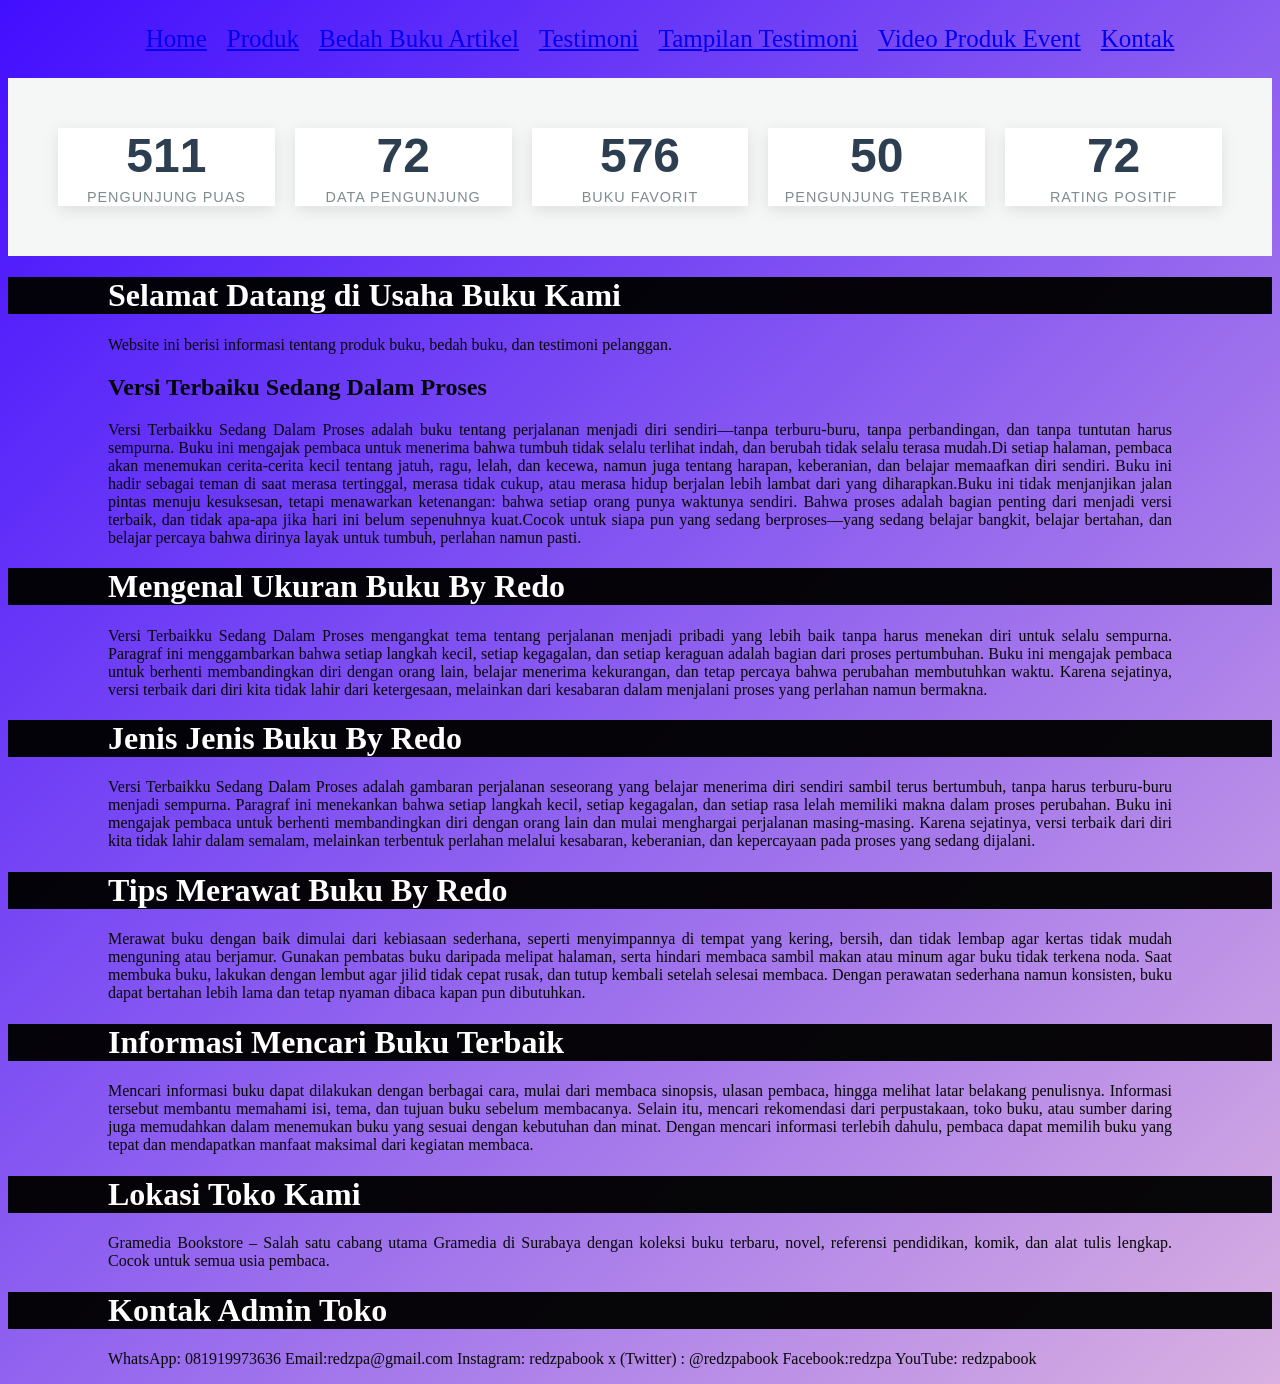
<file: index.html>
<!DOCTYPE html>
<html lang="id">
<head>
    <meta charset="UTF-8">
    <meta name="viewport" content="width=device-width, initial-scale=1.0">
    <title>Profil Usaha Buku</title>
    <link rel="stylesheet" href="style.css" />
<nav class="navbar">
<ul>
     <li><a href="index.html">Home</a></li>
    <li><a href="Produk.html">Produk</a></li>
    <li><a href="Bedah Buku Artikel.html">Bedah Buku Artikel</a></li>
    <li><a href="Testimoni.html">Testimoni</a></li>
    <li><a href="Tampilan Testimoni.html">Tampilan Testimoni</a></li>
    <li><a href="Video Produk Event.html">Video Produk Event</a></li>
    <li><a href="Kontak.html">Kontak</a></li>
</ul>
</nav>
   </head>
<body>
    

    <div class="container">
  <div class="stat-card">
    <span class="counter" data-target="1000">0</span>
    <span class="label">Pengunjung Puas</span>
  </div>

  <div class="stat-card">
    <span class="counter" data-target="85">0</span>
    <span class="label">Data Pengunjung</span>
  </div>

  <div class="stat-card">
    <span class="counter" data-target="1200">0</span>
    <span class="label">Buku Favorit</span>
  </div>

  <div class="stat-card">
    <span class="counter" data-target="50">0</span>
    <span class="label">Pengunjung Terbaik</span>
  </div>

  <div class="stat-card">
    <span class="counter" data-target="99">0</span>
    <span class="label">Rating Positif</span>
  </div>
</div>
<script>
  const counters = document.querySelectorAll('.counter');
  
  counters.forEach(counter => {
    const updateCount = () => {
      const target = +counter.getAttribute('data-target');
      const count = +counter.innerText;
      
      // Mengatur durasi animasi agar halus
      const speed = 150; 
      const increment = target / speed;

      if (count < target) {
        counter.innerText = Math.ceil(count + increment);
        setTimeout(updateCount, 15);
      } else {
        counter.innerText = target;
      }
    };

    updateCount();
  });
</script>

    <h1>Selamat Datang di Usaha Buku Kami</h1>
    <p>Website ini berisi informasi tentang produk buku, bedah buku, dan testimoni pelanggan.</p>
    <h2>Versi Terbaiku Sedang Dalam Proses</h2>
    <p>Versi Terbaikku Sedang Dalam Proses adalah buku tentang perjalanan menjadi diri sendiri—tanpa terburu-buru, tanpa perbandingan, dan tanpa tuntutan harus sempurna. Buku ini mengajak pembaca untuk menerima bahwa tumbuh tidak selalu terlihat indah, dan berubah tidak selalu terasa mudah.Di setiap halaman, pembaca akan menemukan cerita-cerita kecil tentang jatuh, ragu, lelah, dan kecewa, namun juga tentang harapan, keberanian, dan belajar memaafkan diri sendiri. Buku ini hadir sebagai teman di saat merasa tertinggal, merasa tidak cukup, atau merasa hidup berjalan lebih lambat dari yang diharapkan.Buku ini tidak menjanjikan jalan pintas menuju kesuksesan, tetapi menawarkan ketenangan: bahwa setiap orang punya waktunya sendiri. Bahwa proses adalah bagian penting dari menjadi versi terbaik, dan tidak apa-apa jika hari ini belum sepenuhnya kuat.Cocok untuk siapa pun yang sedang berproses—yang sedang belajar bangkit, belajar bertahan, dan belajar percaya bahwa dirinya layak untuk tumbuh, perlahan namun pasti.</p>
    <h1>Mengenal Ukuran Buku By Redo</h1>
    <p>Versi Terbaikku Sedang Dalam Proses mengangkat tema tentang perjalanan menjadi pribadi yang lebih baik tanpa harus menekan diri untuk selalu sempurna. Paragraf ini menggambarkan bahwa setiap langkah kecil, setiap kegagalan, dan setiap keraguan adalah bagian dari proses pertumbuhan. Buku ini mengajak pembaca untuk berhenti membandingkan diri dengan orang lain, belajar menerima kekurangan, dan tetap percaya bahwa perubahan membutuhkan waktu. Karena sejatinya, versi terbaik dari diri kita tidak lahir dari ketergesaan, melainkan dari kesabaran dalam menjalani proses yang perlahan namun bermakna.</p>
    <h1>Jenis Jenis Buku By Redo</h1>
    <p>Versi Terbaikku Sedang Dalam Proses adalah gambaran perjalanan seseorang yang belajar menerima diri sendiri sambil terus bertumbuh, tanpa harus terburu-buru menjadi sempurna. Paragraf ini menekankan bahwa setiap langkah kecil, setiap kegagalan, dan setiap rasa lelah memiliki makna dalam proses perubahan. Buku ini mengajak pembaca untuk berhenti membandingkan diri dengan orang lain dan mulai menghargai perjalanan masing-masing. Karena sejatinya, versi terbaik dari diri kita tidak lahir dalam semalam, melainkan terbentuk perlahan melalui kesabaran, keberanian, dan kepercayaan pada proses yang sedang dijalani.</p>
    <h1>Tips Merawat Buku By Redo</h1>
    <p>Merawat buku dengan baik dimulai dari kebiasaan sederhana, seperti menyimpannya di tempat yang kering, bersih, dan tidak lembap agar kertas tidak mudah menguning atau berjamur. Gunakan pembatas buku daripada melipat halaman, serta hindari membaca sambil makan atau minum agar buku tidak terkena noda. Saat membuka buku, lakukan dengan lembut agar jilid tidak cepat rusak, dan tutup kembali setelah selesai membaca. Dengan perawatan sederhana namun konsisten, buku dapat bertahan lebih lama dan tetap nyaman dibaca kapan pun dibutuhkan.</p>
    <h1>Informasi Mencari Buku Terbaik</h1>
    <p>Mencari informasi buku dapat dilakukan dengan berbagai cara, mulai dari membaca sinopsis, ulasan pembaca, hingga melihat latar belakang penulisnya. Informasi tersebut membantu memahami isi, tema, dan tujuan buku sebelum membacanya. Selain itu, mencari rekomendasi dari perpustakaan, toko buku, atau sumber daring juga memudahkan dalam menemukan buku yang sesuai dengan kebutuhan dan minat. Dengan mencari informasi terlebih dahulu, pembaca dapat memilih buku yang tepat dan mendapatkan manfaat maksimal dari kegiatan membaca.</p>
    <h1>Lokasi Toko Kami</h1>
    <p>Gramedia Bookstore – Salah satu cabang utama Gramedia di Surabaya dengan koleksi buku terbaru, novel, referensi pendidikan, komik, dan alat tulis lengkap. Cocok untuk semua usia pembaca.</p>
    <h1>Kontak Admin Toko</h1>
    <p>WhatsApp: 081919973636 Email:redzpa@gmail.com Instagram: redzpabook x (Twitter) : @redzpabook Facebook:redzpa YouTube: redzpabook</p>


</body>

</html>
</file>
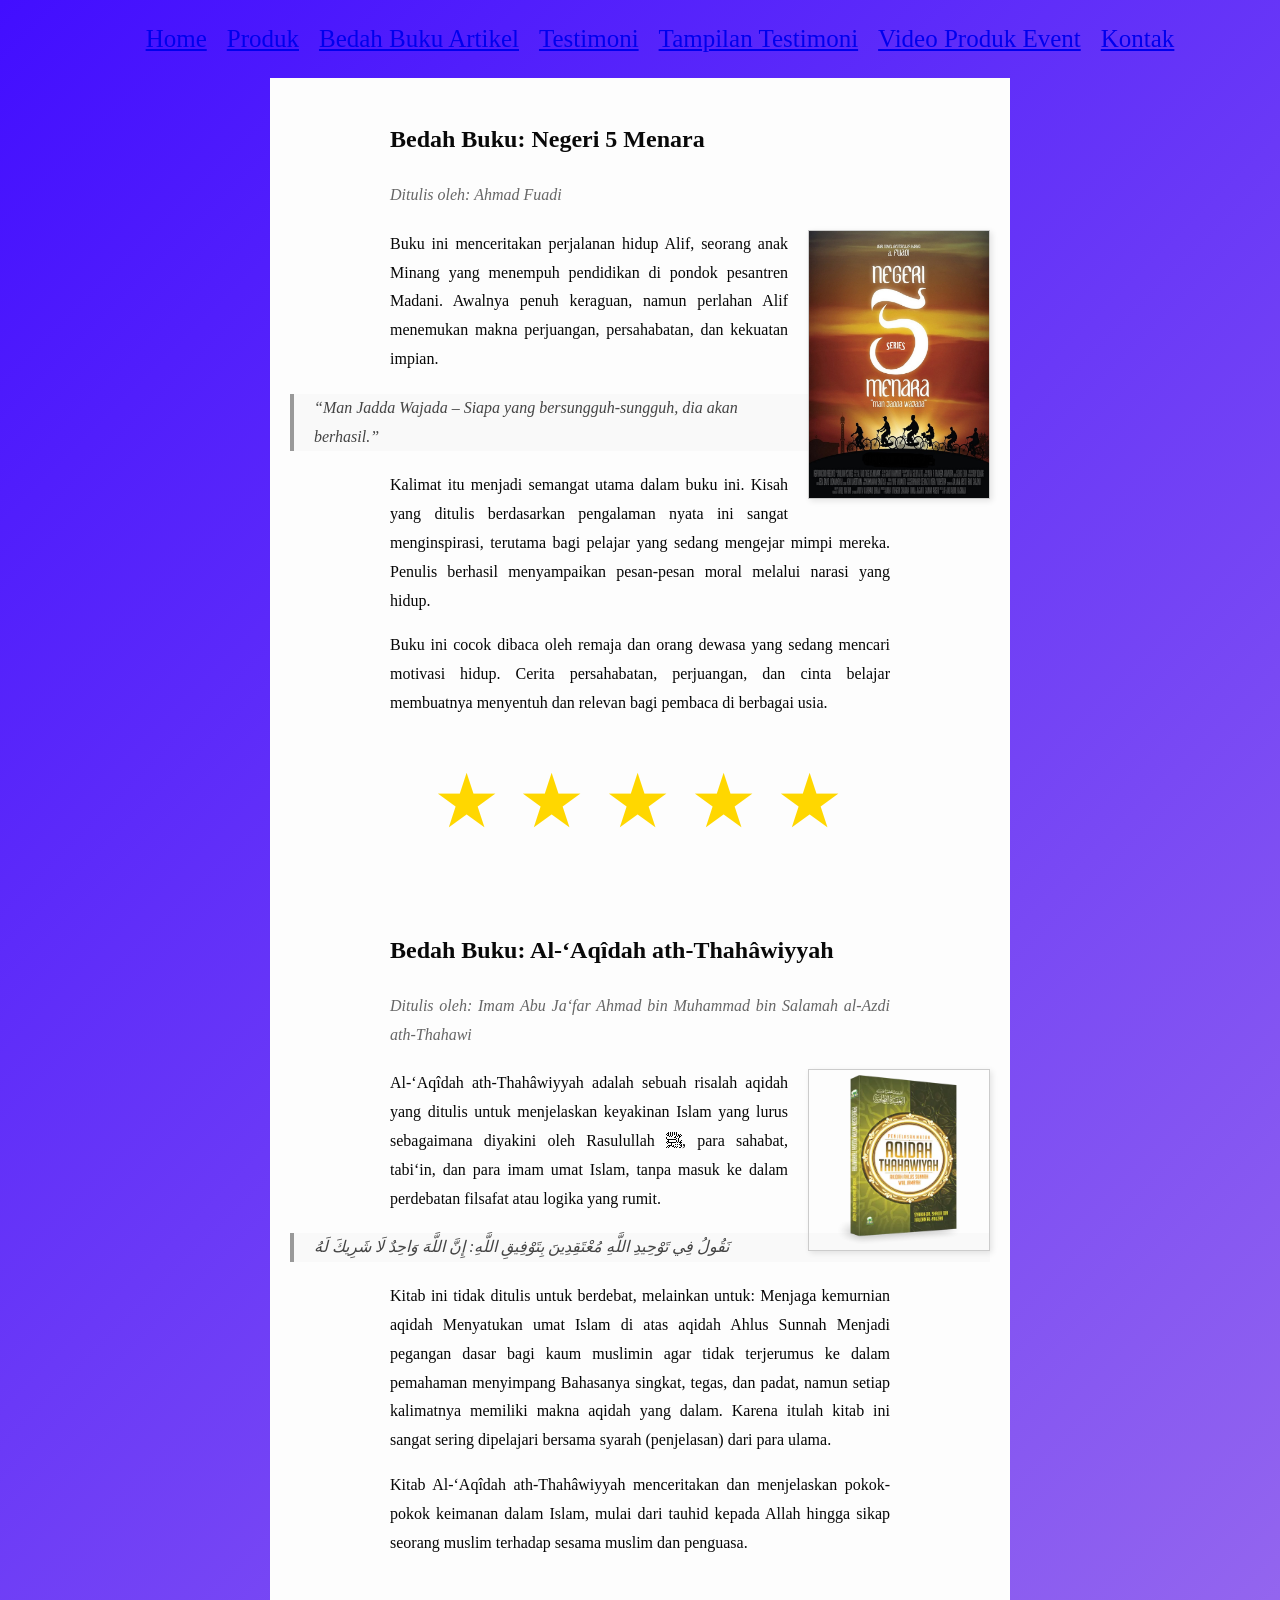
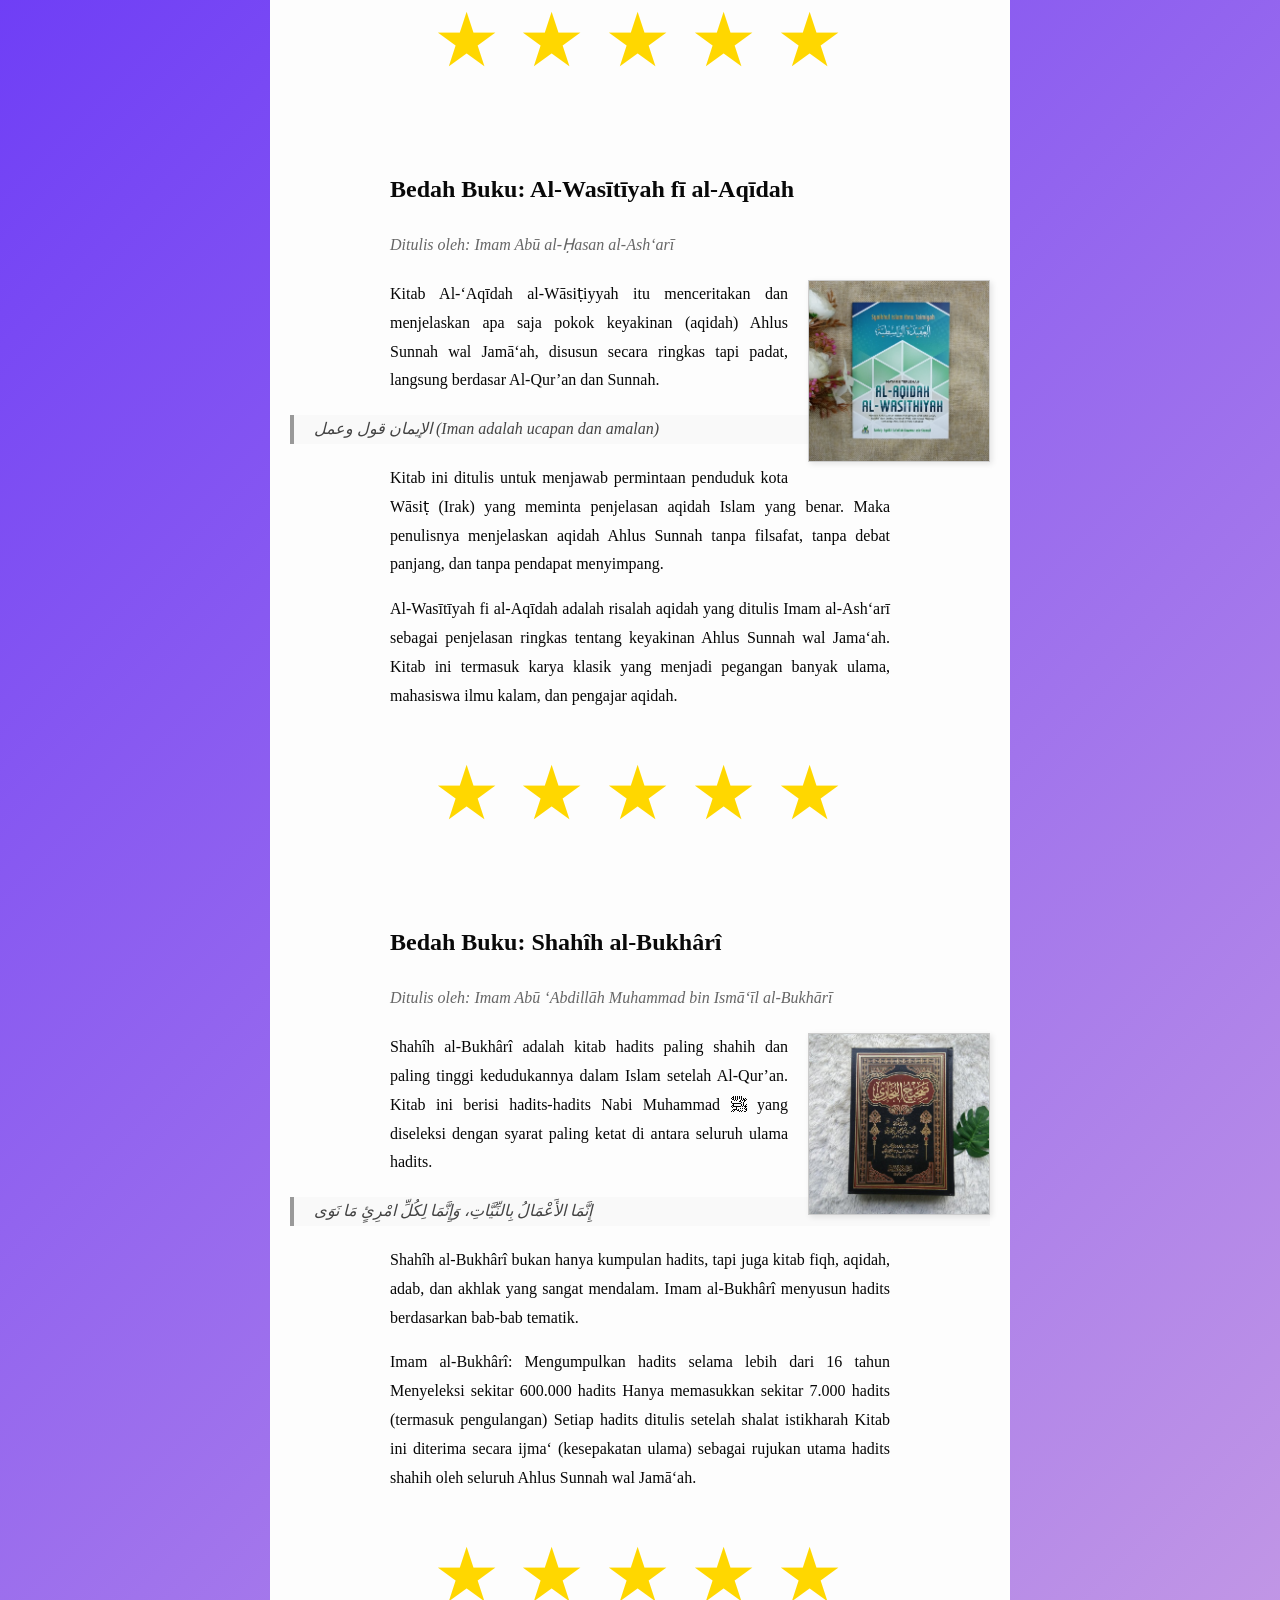
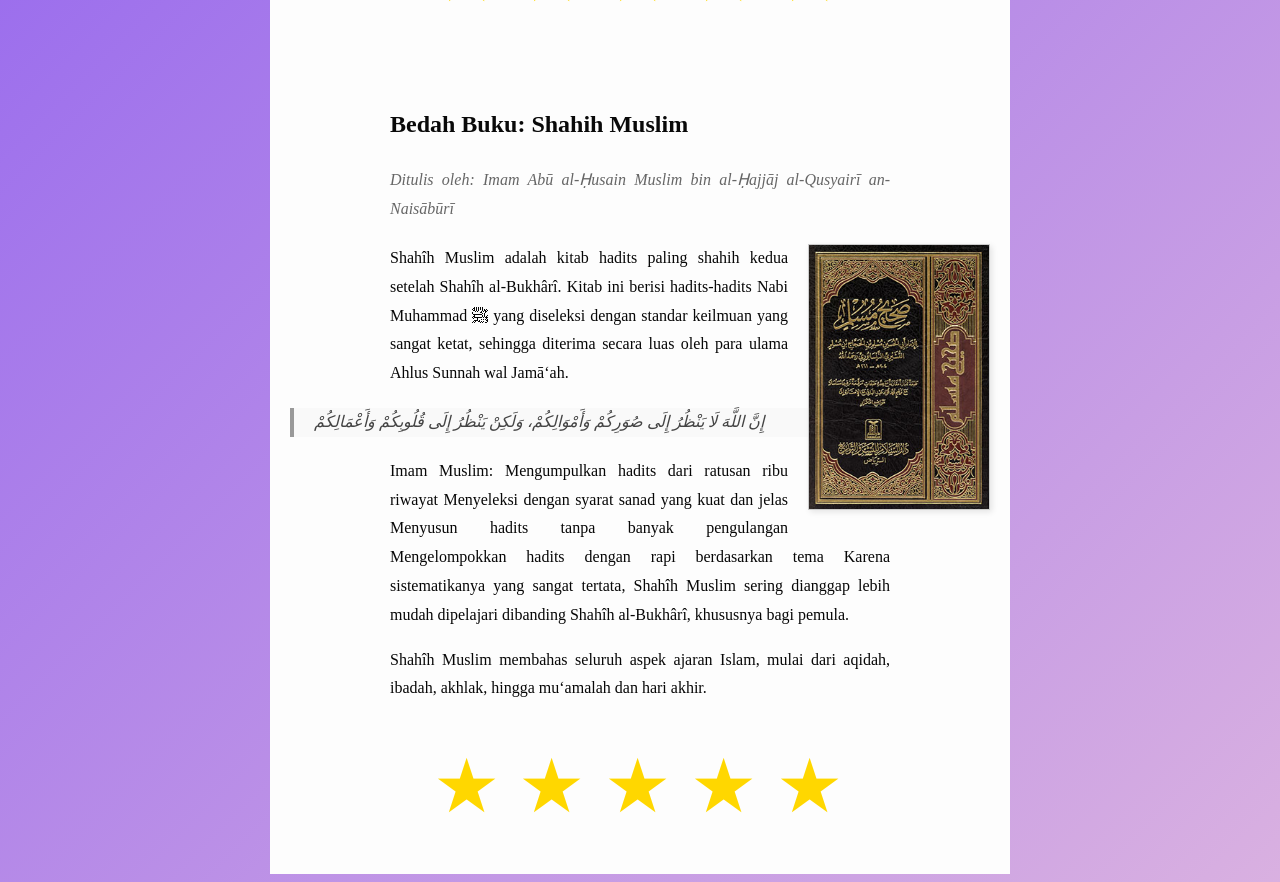
<file: Bedah Buku Artikel.html>
<!DOCTYPE html>
<html lang="id">
<head>
    <meta charset="UTF-8">
    <meta name="viewport" content="width=device-width, initial-scale=1.0">
    <title>Profil Usaha Buku</title>
    <link rel="stylesheet" href="style.css" />
<nav class="navbar">
<ul>
     <li><a href="index.html">Home</a></li>
    <li><a href="Produk.html">Produk</a></li>
    <li><a href="Bedah Buku Artikel.html">Bedah Buku Artikel</a></li>
    <li><a href="Testimoni.html">Testimoni</a></li>
    <li><a href="Tampilan Testimoni.html">Tampilan Testimoni</a></li>
    <li><a href="Video Produk Event.html">Video Produk Event</a></li>
    <li><a href="Kontak.html">Kontak</a></li>
</ul>
</nav>
   </head>
   </head>
<body>
<main class="artikel">
    <h2>Bedah Buku: Negeri 5 Menara</h2>
    <p class="penulis">Ditulis oleh: Ahmad Fuadi</p>

    <img src="image/negeri5menara.jpg" alt="Sampul Negeri 5 Menara" class="sampul">
  
    <p>
      Buku ini menceritakan perjalanan hidup Alif, seorang anak Minang yang menempuh pendidikan di pondok pesantren Madani. 
      Awalnya penuh keraguan, namun perlahan Alif menemukan makna perjuangan, persahabatan, dan kekuatan impian.
    </p>

    <blockquote>
      “Man Jadda Wajada – Siapa yang bersungguh-sungguh, dia akan berhasil.”
    </blockquote>

    <p>
      Kalimat itu menjadi semangat utama dalam buku ini. Kisah yang ditulis berdasarkan pengalaman nyata ini sangat menginspirasi, 
      terutama bagi pelajar yang sedang mengejar mimpi mereka. Penulis berhasil menyampaikan pesan-pesan moral melalui narasi yang hidup.
    </p>

    <p>
      Buku ini cocok dibaca oleh remaja dan orang dewasa yang sedang mencari motivasi hidup. Cerita persahabatan, perjuangan, dan cinta belajar
      membuatnya menyentuh dan relevan bagi pembaca di berbagai usia.
    </p>
    <div class="rating">
        <span>★</span>
        <span>★</span>
        <span>★</span>
        <span>★</span>
        <span>★</span>
</div>


  </main>
  <main class="artikel">
    <h2>Bedah Buku: Al-‘Aqîdah ath-Thahâwiyyah</h2>
    <p class="penulis">Ditulis oleh: Imam Abu Ja‘far Ahmad bin Muhammad bin Salamah al-Azdi ath-Thahawi</p>

    <img src="image/al-aqidah-thahawiyah-web.webp" alt="Sampul Negeri 5 Menara" class="sampul">
    
    <p>
      Al-‘Aqîdah ath-Thahâwiyyah adalah sebuah risalah aqidah yang ditulis untuk menjelaskan keyakinan Islam yang lurus sebagaimana diyakini oleh Rasulullah ﷺ, para sahabat, tabi‘in, dan para imam umat Islam, tanpa masuk ke dalam perdebatan filsafat atau logika yang rumit.
    </p>

    <blockquote>
      نَقُولُ فِي تَوْحِيدِ اللَّهِ مُعْتَقِدِينَ بِتَوْفِيقِ اللَّهِ: إِنَّ اللَّهَ وَاحِدٌ لَا شَرِيكَ لَهُ
    </blockquote>

    <p>
      Kitab ini tidak ditulis untuk berdebat, melainkan untuk:

Menjaga kemurnian aqidah

Menyatukan umat Islam di atas aqidah Ahlus Sunnah

Menjadi pegangan dasar bagi kaum muslimin agar tidak terjerumus ke dalam pemahaman menyimpang

Bahasanya singkat, tegas, dan padat, namun setiap kalimatnya memiliki makna aqidah yang dalam. Karena itulah kitab ini sangat sering dipelajari bersama syarah (penjelasan) dari para ulama.
    </p>

    <p>
      Kitab Al-‘Aqîdah ath-Thahâwiyyah menceritakan dan menjelaskan pokok-pokok keimanan dalam Islam, mulai dari tauhid kepada Allah hingga sikap seorang muslim terhadap sesama muslim dan penguasa.
    </p>
    <div class="rating">
        <span>★</span>
        <span>★</span>
        <span>★</span>
        <span>★</span>
        <span>★</span>
</div>


  </main>
  <main class="artikel">
    <h2>Bedah Buku: Al-Wasītīyah fī al-Aqīdah</h2>
    <p class="penulis">Ditulis oleh: Imam Abū al-Ḥasan al-Ash‘arī</p>

    <img src="image/Buku-Matan-Dan-Terjemah-Al-Aqidah-Al-Wasithiyah-1.jpg" alt="Sampul Negeri 5 Menara" class="sampul">
    
    <p>
      Kitab Al-‘Aqīdah al-Wāsiṭiyyah itu menceritakan dan menjelaskan apa saja pokok keyakinan (aqidah) Ahlus Sunnah wal Jamā‘ah, disusun secara ringkas tapi padat, langsung berdasar Al-Qur’an dan Sunnah.
    </p>

    <blockquote>
      الإيمان قول وعمل
(Iman adalah ucapan dan amalan)
    </blockquote>

    <p>
      Kitab ini ditulis untuk menjawab permintaan penduduk kota Wāsiṭ (Irak) yang meminta penjelasan aqidah Islam yang benar. Maka penulisnya menjelaskan aqidah Ahlus Sunnah tanpa filsafat, tanpa debat panjang, dan tanpa pendapat menyimpang.
    </p>

    <p>
      Al-Wasītīyah fi al-Aqīdah adalah risalah aqidah yang ditulis Imam al-Ash‘arī sebagai penjelasan ringkas tentang keyakinan Ahlus Sunnah wal Jama‘ah. Kitab ini termasuk karya klasik yang menjadi pegangan banyak ulama, mahasiswa ilmu kalam, dan pengajar aqidah.
    </p>
    <div class="rating">
        <span>★</span>
        <span>★</span>
        <span>★</span>
        <span>★</span>
        <span>★</span>
</div>


  </main>
  <main class="artikel">
    <h2>Bedah Buku: Shahîh al-Bukhârî</h2>
    <p class="penulis">Ditulis oleh: Imam Abū ‘Abdillāh Muhammad bin Ismā‘īl al-Bukhārī</p>

    <img src="image/Kitab-Shahihul-Bukhari-1-e1580703455468.jpg" alt="Sampul Negeri 5 Menara" class="sampul">

    <p>
      Shahîh al-Bukhârî adalah kitab hadits paling shahih dan paling tinggi kedudukannya dalam Islam setelah Al-Qur’an. Kitab ini berisi hadits-hadits Nabi Muhammad ﷺ yang diseleksi dengan syarat paling ketat di antara seluruh ulama hadits.
    </p>

    <blockquote>
      إِنَّمَا الأَعْمَالُ بِالنِّيَّاتِ، وَإِنَّمَا لِكُلِّ امْرِئٍ مَا نَوَى
    </blockquote>

    <p>
      Shahîh al-Bukhârî bukan hanya kumpulan hadits, tapi juga kitab fiqh, aqidah, adab, dan akhlak yang sangat mendalam. Imam al-Bukhârî menyusun hadits berdasarkan bab-bab tematik.
    </p>

    <p>
      Imam al-Bukhârî:

Mengumpulkan hadits selama lebih dari 16 tahun

Menyeleksi sekitar 600.000 hadits

Hanya memasukkan sekitar 7.000 hadits (termasuk pengulangan)

Setiap hadits ditulis setelah shalat istikharah

Kitab ini diterima secara ijma‘ (kesepakatan ulama) sebagai rujukan utama hadits shahih oleh seluruh Ahlus Sunnah wal Jamā‘ah.
    </p>
    <div class="rating">
        <span>★</span>
        <span>★</span>
        <span>★</span>
        <span>★</span>
        <span>★</span>
</div>


  </main>
  <main class="artikel">
    <h2>Bedah Buku: Shahih Muslim</h2>
    <p class="penulis">Ditulis oleh: Imam Abū al-Ḥusain Muslim bin al-Ḥajjāj al-Qusyairī an-Naisābūrī</p>

    <img src="image/Kitab-Shahih-Muslim-Cover.jpg" alt="Sampul Negeri 5 Menara" class="sampul">
    
    <p>
      Shahîh Muslim adalah kitab hadits paling shahih kedua setelah Shahîh al-Bukhârî. Kitab ini berisi hadits-hadits Nabi Muhammad ﷺ yang diseleksi dengan standar keilmuan yang sangat ketat, sehingga diterima secara luas oleh para ulama Ahlus Sunnah wal Jamā‘ah.
    </p>

    <blockquote>
      إِنَّ اللَّهَ لَا يَنْظُرُ إِلَى صُوَرِكُمْ وَأَمْوَالِكُمْ، وَلَكِنْ يَنْظُرُ إِلَى قُلُوبِكُمْ وَأَعْمَالِكُمْ
    </blockquote>

    <p>
      Imam Muslim:

Mengumpulkan hadits dari ratusan ribu riwayat

Menyeleksi dengan syarat sanad yang kuat dan jelas

Menyusun hadits tanpa banyak pengulangan

Mengelompokkan hadits dengan rapi berdasarkan tema

Karena sistematikanya yang sangat tertata, Shahîh Muslim sering dianggap lebih mudah dipelajari dibanding Shahîh al-Bukhârî, khususnya bagi pemula.
    </p>

    <p>
      Shahîh Muslim membahas seluruh aspek ajaran Islam, mulai dari aqidah, ibadah, akhlak, hingga mu‘amalah dan hari akhir.
    </p>
    <div class="rating">
        <span>★</span>
        <span>★</span>
        <span>★</span>
        <span>★</span>
        <span>★</span>
</div>
  </main>
</body>
</file>
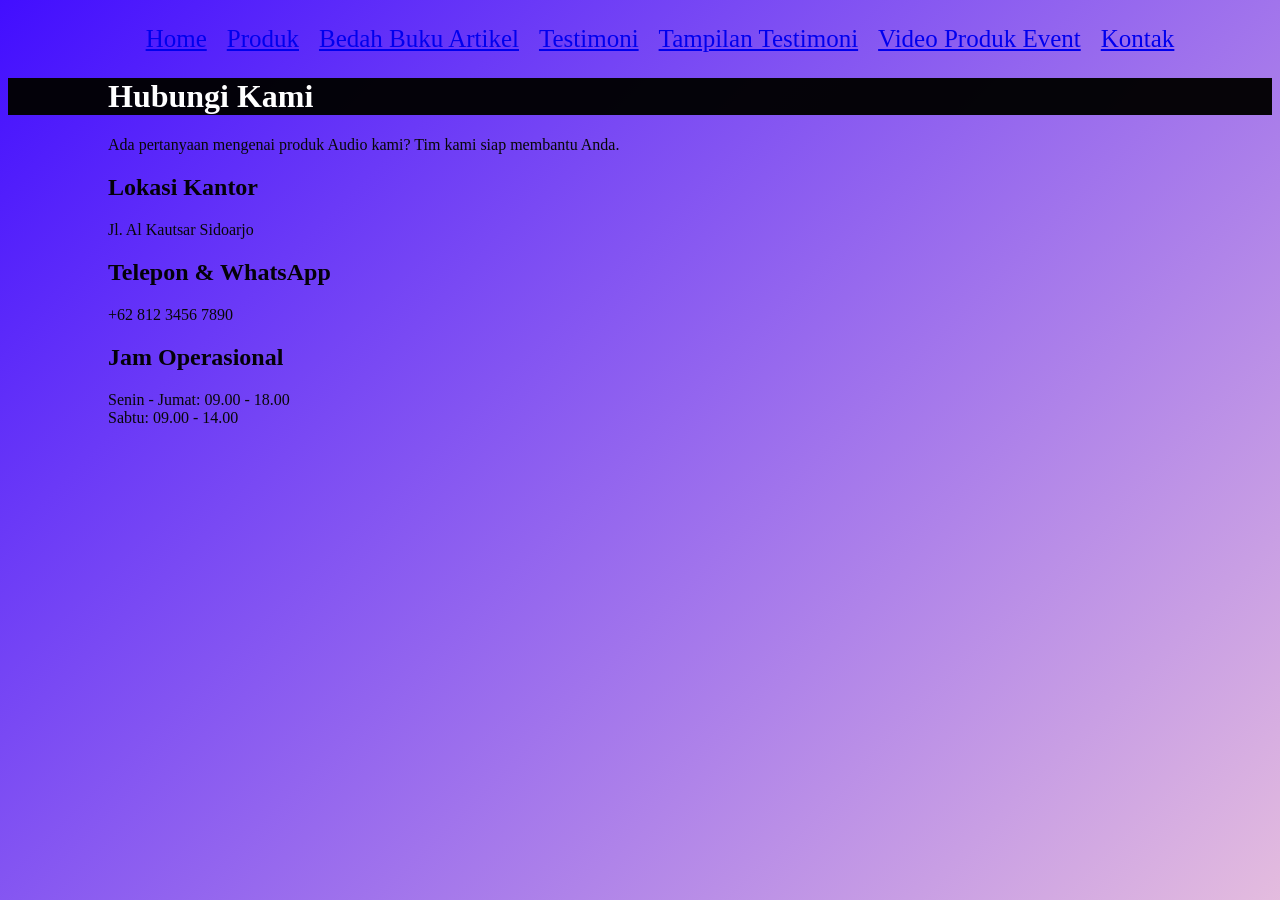
<file: Kontak.html>
<!DOCTYPE html>
<html lang="id">
<head>
    <meta charset="UTF-8">
    <meta name="viewport" content="width=device-width, initial-scale=1.0">
    <title>Profil Usaha Buku</title>
    <link rel="stylesheet" href="style.css" />
<nav class="navbar">
<ul>
     <li><a href="index.html">Home</a></li>
    <li><a href="Produk.html">Produk</a></li>
    <li><a href="Bedah Buku Artikel.html">Bedah Buku Artikel</a></li>
    <li><a href="Testimoni.html">Testimoni</a></li>
    <li><a href="Tampilan Testimoni.html">Tampilan Testimoni</a></li>
    <li><a href="Video Produk Event.html">Video Produk Event</a></li>
    <li><a href="Kontak.html">Kontak</a></li>
</ul>
</nav>
   </head>
   <body>
    <div class="contact-wrapper">
    <div class="contact-header">
        <h1>Hubungi Kami</h1>
        <p>Ada pertanyaan mengenai produk Audio kami? Tim kami siap membantu Anda.</p>
    </div>

    <div class="contact-grid">
        <div class="info-side">
            <div class="info-box">
                <i class="fas fa-location-dot"></i>
                <div>
                    <h2>Lokasi Kantor</h2>
                    <p>Jl. Al Kautsar Sidoarjo</p>
                </div>
            </div>

            <div class="info-box">
                <i class="fas fa-phone"></i>
                <div>
                    <h2>Telepon & WhatsApp</h2>
                    <p>+62 812 3456 7890</p>
                </div>
            </div>

            <div class="info-box">
                <i class="fas fa-clock"></i>
                <div>
                    <h2>Jam Operasional</h2>
                    <p>Senin - Jumat: 09.00 - 18.00<br>Sabtu: 09.00 - 14.00</p>
                </div>
            </div>


        </div>

    <div class="map-container">
        <iframe src="https://www.google.com/maps/embed?pb=!1m18!1m12!1m3!1d3957.1472856424264!2d112.6455903748651!3d-7.38754789262208!2m3!1f0!2f0!3f0!3m2!1i1024!2i768!4f13.1!3m3!1m2!1s0x2dd7e2f40676d005%3A0x26e010ff086e0f22!2sPesantren%20Al%20Kautsar%20Sidoarjo!5e0!3m2!1sid!2sid!4v1709360000000!5m2!1sid!2sid"width="100%" height="300" style="border:0;" allowfullscreen="" loading="lazy"></iframe>
    </div>
</div>

</body>
</file>
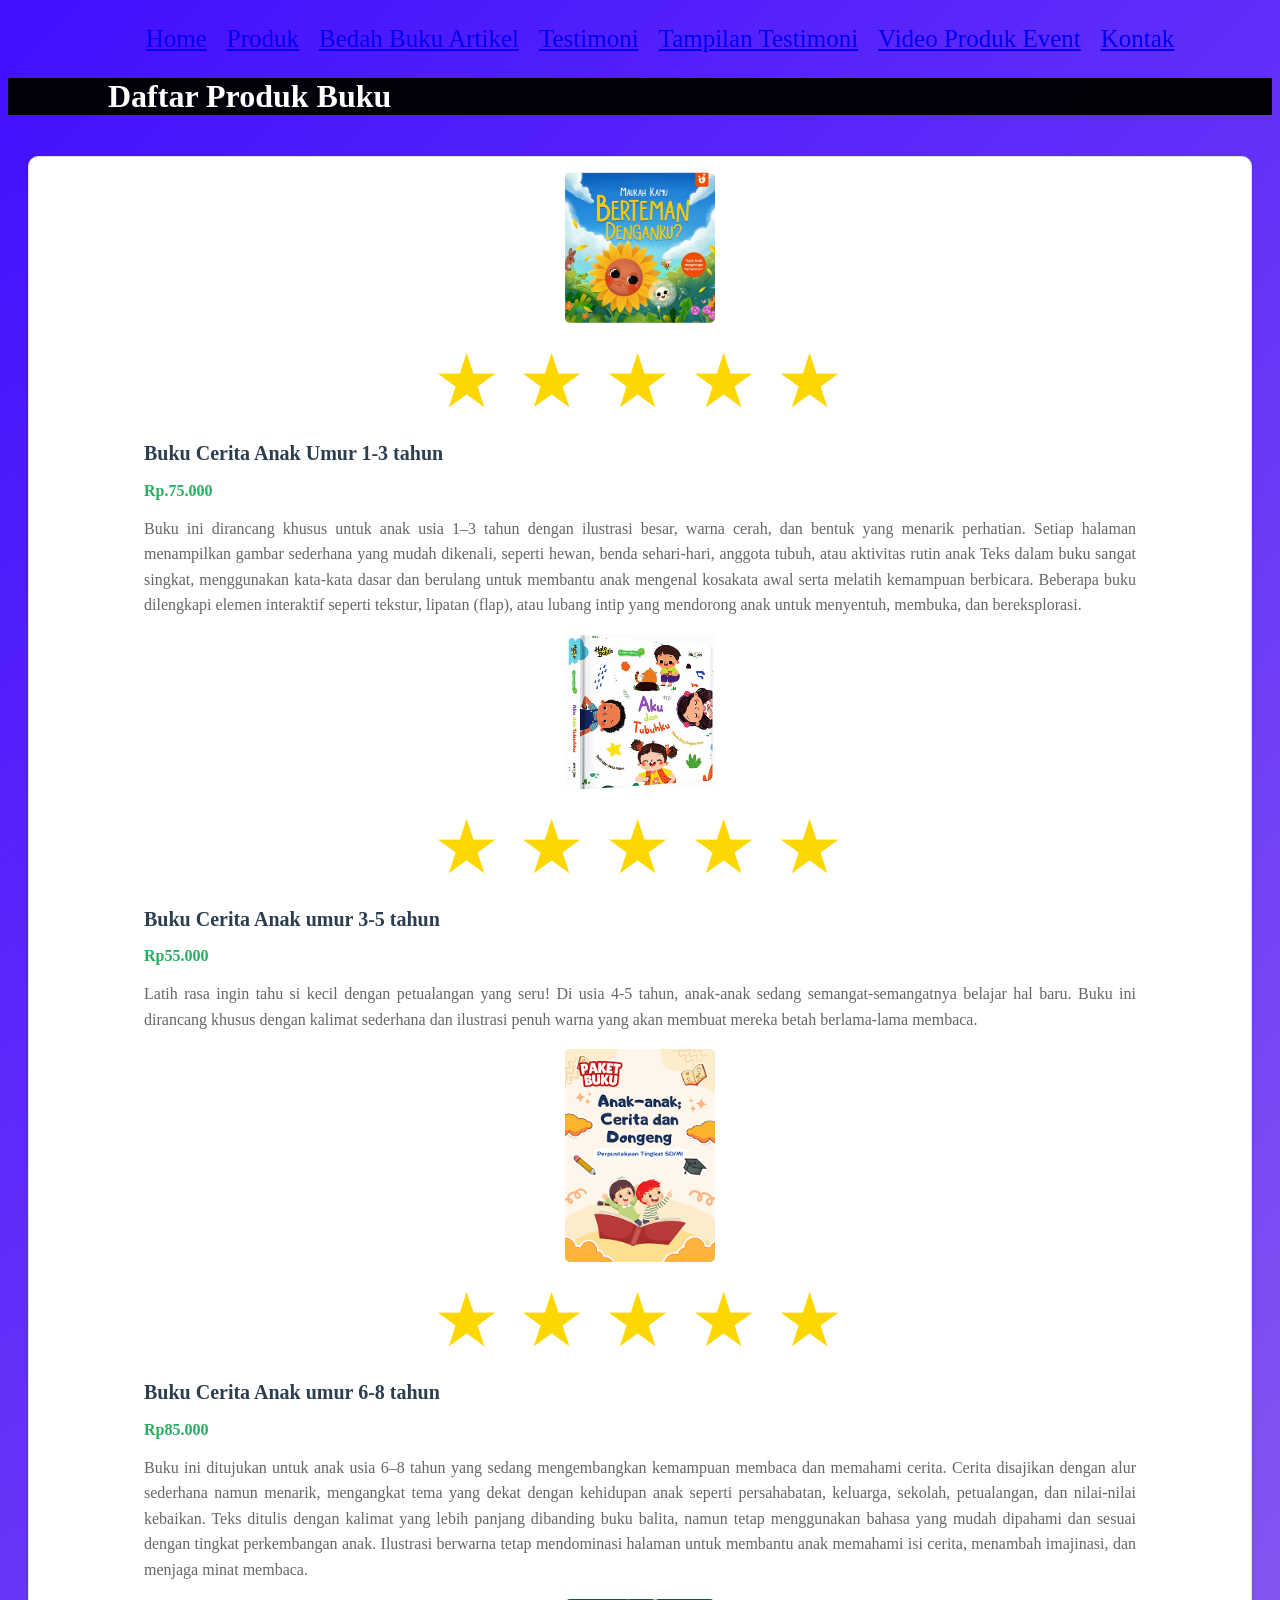
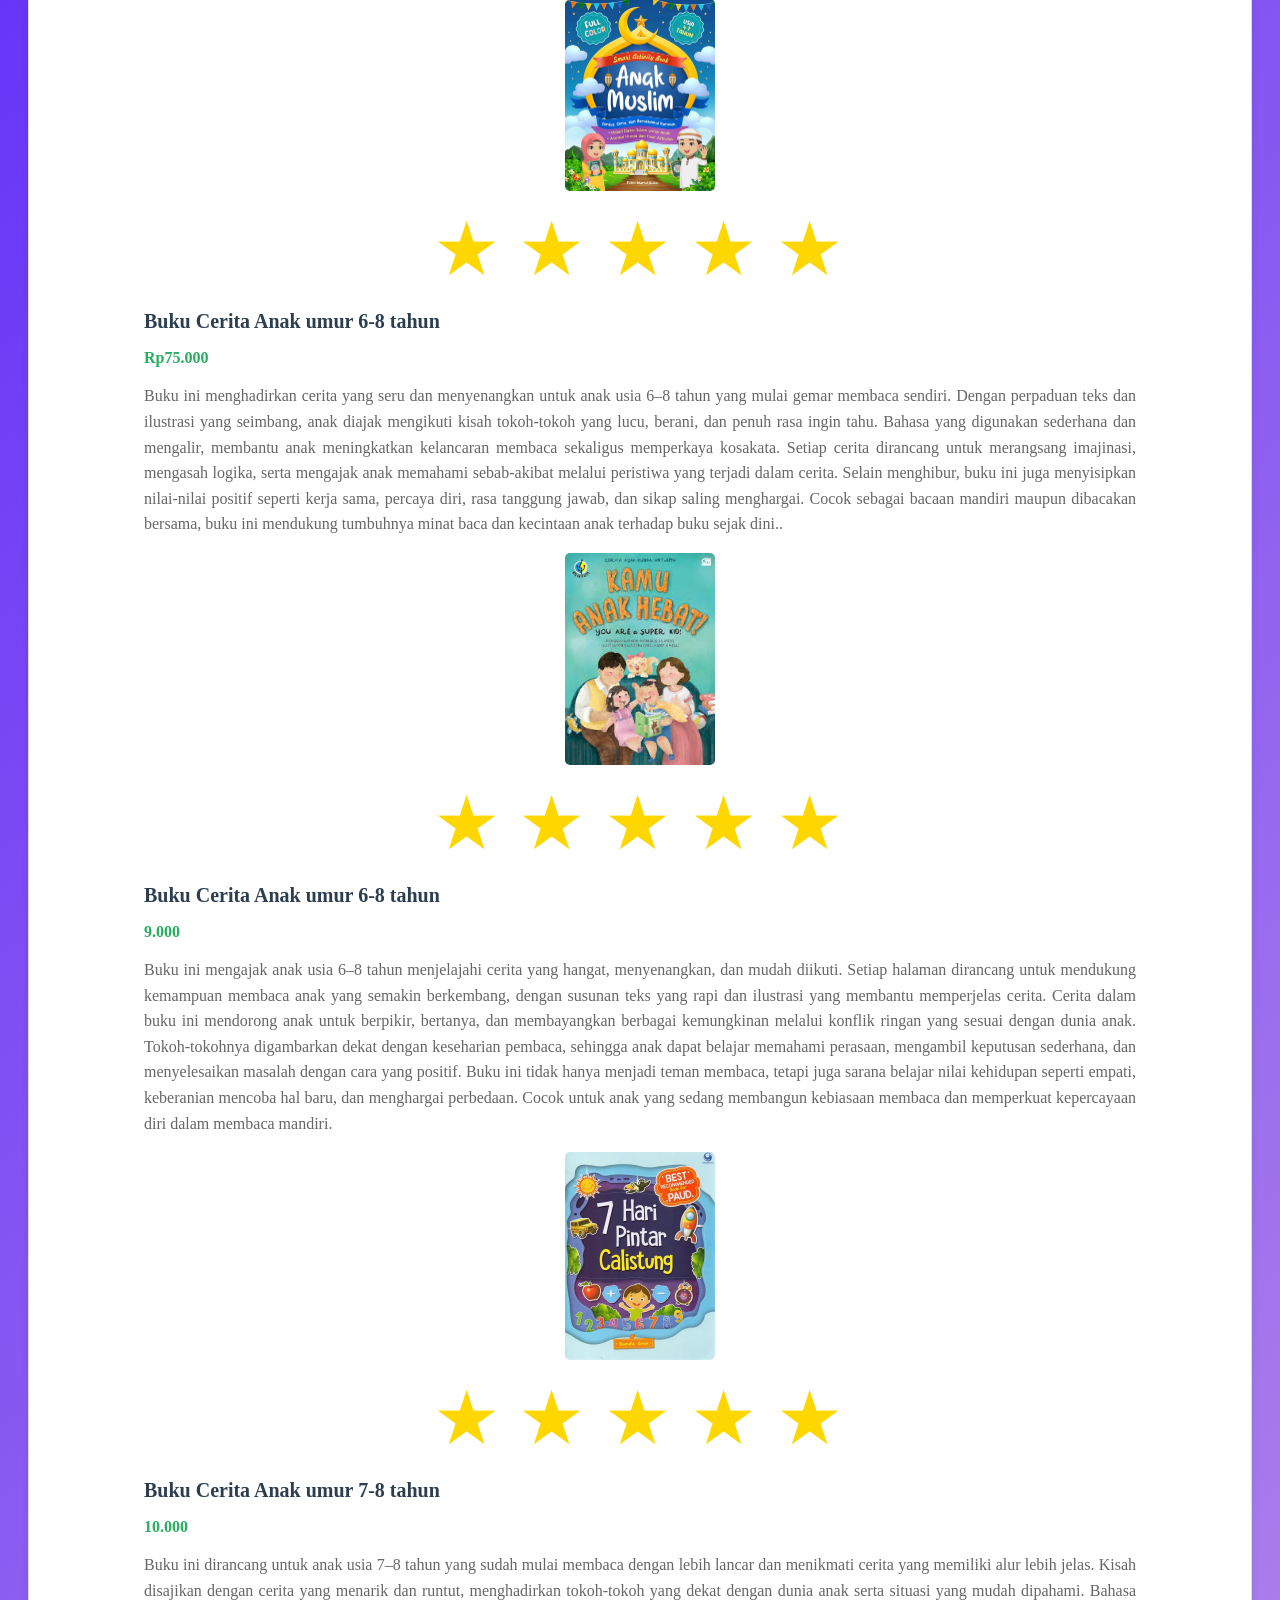
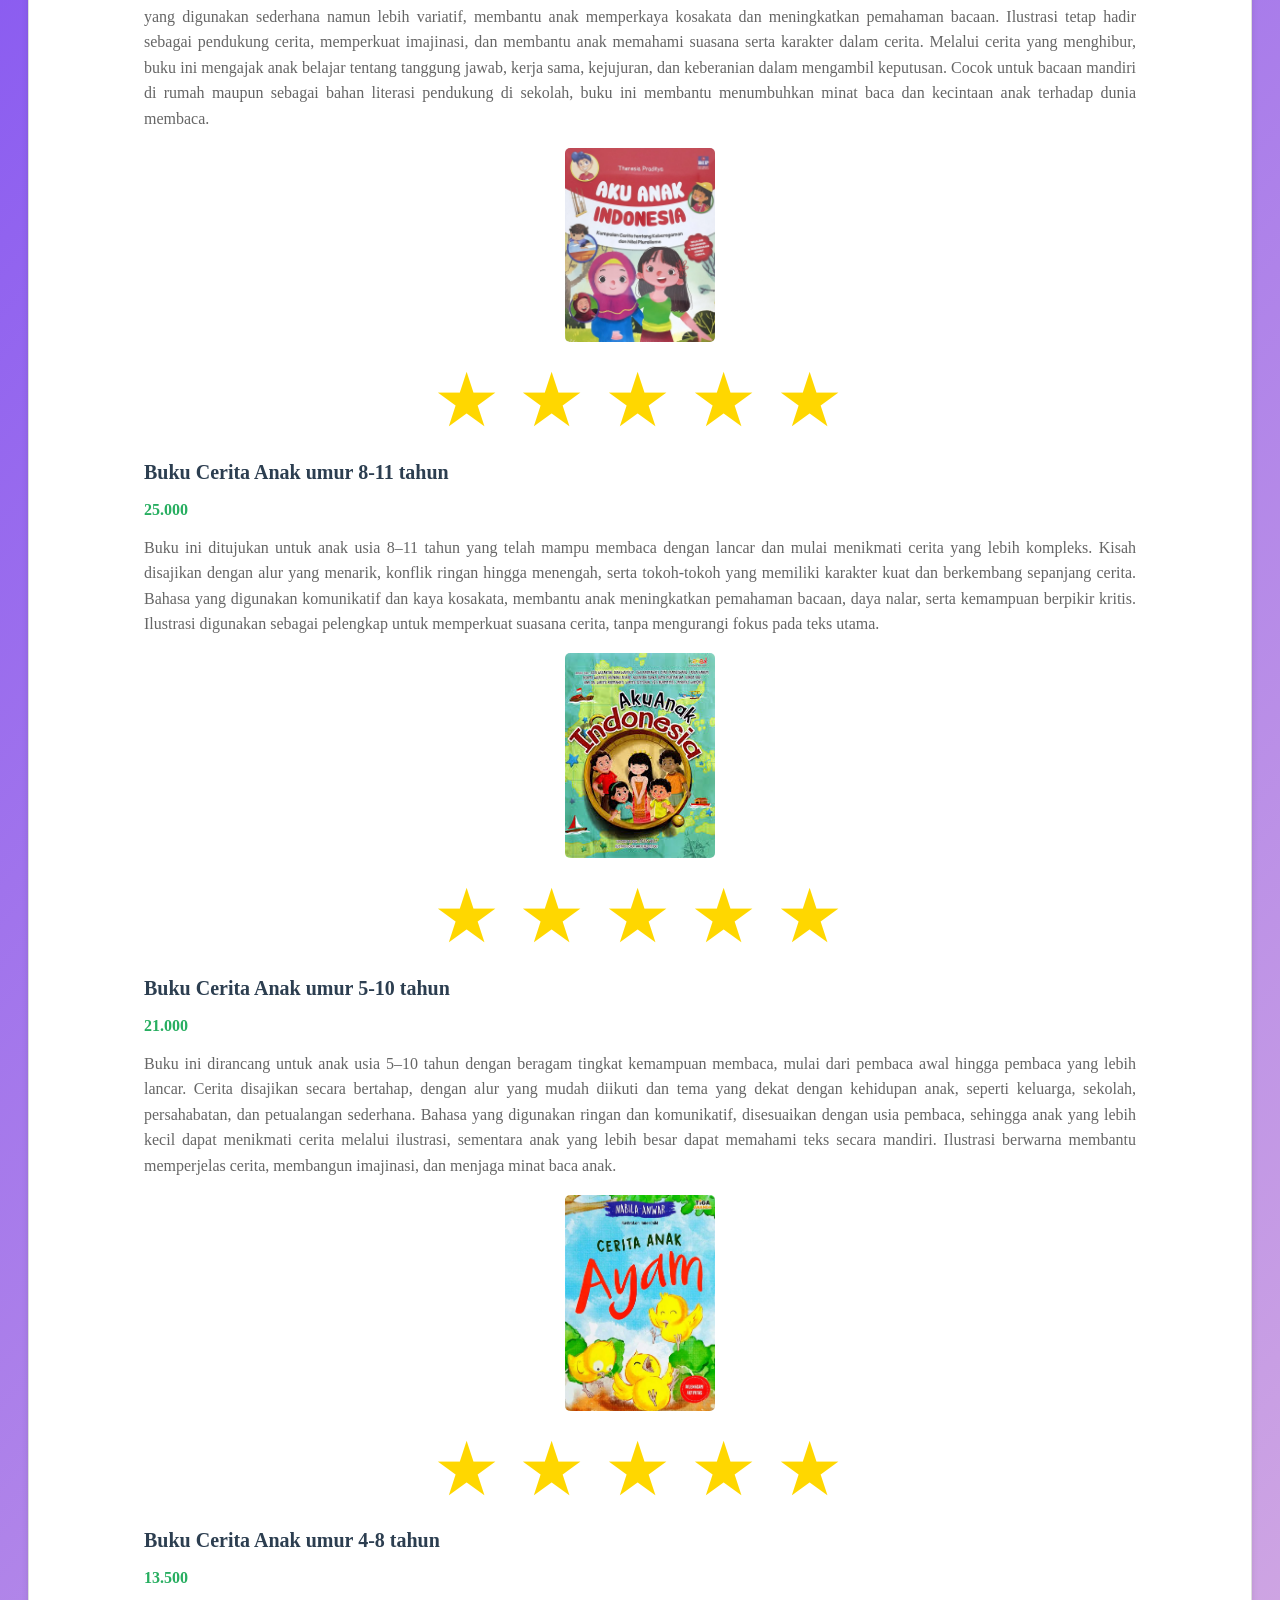
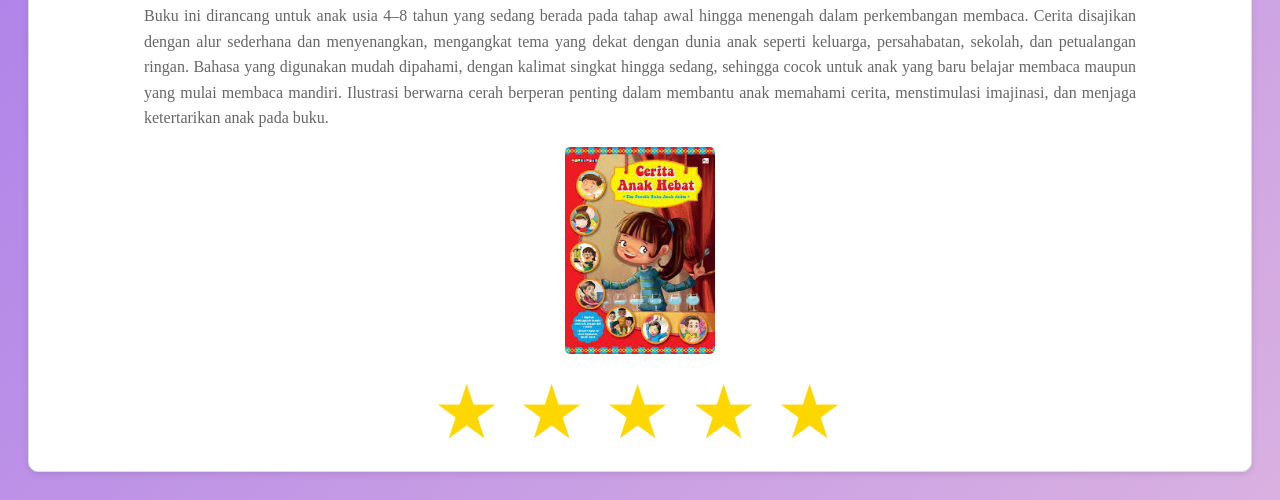
<file: Produk.html>
<!DOCTYPE html>
<html lang="id">
<head>
    <meta charset="UTF-8">
    <meta name="viewport" content="width=device-width, initial-scale=1.0">
    <title>Profil Usaha Buku</title>
    <link rel="stylesheet" href="style.css" />
<nav class="navbar">
<ul>
     <li><a href="index.html">Home</a></li>
    <li><a href="Produk.html">Produk</a></li>
    <li><a href="Bedah Buku Artikel.html">Bedah Buku Artikel</a></li>
    <li><a href="Testimoni.html">Testimoni</a></li>
    <li><a href="Tampilan Testimoni.html">Tampilan Testimoni</a></li>
    <li><a href="Video Produk Event.html">Video Produk Event</a></li>
    <li><a href="Kontak.html">Kontak</a></li>
</ul>
</nav>
   </head>
   <body>
<h1>Daftar Produk Buku</h1>
<section class="daftar-produk">
<div class="produk">
<img src="image/674964bf-79c735cf-07a9-4838-b248-3abf702118c5.jpg" alt ="buku 1"/>
<div class="rating">
        <span>★</span>
        <span>★</span>
        <span>★</span>
        <span>★</span>
        <span>★</span>
</div>

<h2>Buku Cerita Anak Umur 1-3 tahun </h2>
<p class="harga">Rp.75.000</p>
<p class="deskripsi">Buku ini dirancang khusus untuk anak usia 1–3 tahun dengan ilustrasi besar, warna cerah, dan bentuk yang menarik perhatian. Setiap halaman menampilkan gambar sederhana yang mudah dikenali, seperti hewan, benda sehari-hari, anggota tubuh, atau aktivitas rutin anak Teks dalam buku sangat singkat, menggunakan kata-kata dasar dan berulang untuk membantu anak mengenal kosakata awal serta melatih kemampuan berbicara. Beberapa buku dilengkapi elemen interaktif seperti tekstur, lipatan (flap), atau lubang intip yang mendorong anak untuk menyentuh, membuka, dan bereksplorasi.</p>
<img src="image/67496836-52ca656a-5fe7-49f0-8c7c-119d7a07737a.jpg" alt="book 2"/>
<div class="rating">
        <span>★</span>
        <span>★</span>
        <span>★</span>
        <span>★</span>
        <span>★</span>
</div>

<h2>Buku Cerita Anak umur 3-5 tahun</h2>
<p class="harga">Rp55.000</p>
<p class="deskripsi">Latih rasa ingin tahu si kecil dengan petualangan yang seru! Di usia 4-5 tahun, anak-anak sedang semangat-semangatnya belajar hal baru. Buku ini dirancang khusus dengan kalimat sederhana dan ilustrasi penuh warna yang akan membuat mereka betah berlama-lama membaca.</p>
<img src="image/images.png" alt="book 3"/>
<div class="rating">
        <span>★</span>
        <span>★</span>
        <span>★</span>
        <span>★</span>
        <span>★</span>
</div>

<h2>Buku Cerita Anak umur 6-8 tahun</h2>
<p class="harga">Rp85.000</p>
<p class="deskripsi">Buku ini ditujukan untuk anak usia 6–8 tahun yang sedang mengembangkan kemampuan membaca dan memahami cerita. Cerita disajikan dengan alur sederhana namun menarik, mengangkat tema yang dekat dengan kehidupan anak seperti persahabatan, keluarga, sekolah, petualangan, dan nilai-nilai kebaikan.

Teks ditulis dengan kalimat yang lebih panjang dibanding buku balita, namun tetap menggunakan bahasa yang mudah dipahami dan sesuai dengan tingkat perkembangan anak. Ilustrasi berwarna tetap mendominasi halaman untuk membantu anak memahami isi cerita, menambah imajinasi, dan menjaga minat membaca.</p>
<img src="image/Cover-Depan-Smart-Activity-Book-Anak-Muslim1.jpg" alt="book 4"/>
<div class="rating">
        <span>★</span>
        <span>★</span>
        <span>★</span>
        <span>★</span>
        <span>★</span>
</div>

<h2>Buku Cerita Anak umur 6-8 tahun</h2>
<p class="harga">Rp75.000</p>
<p class="deskripsi"> Buku ini menghadirkan cerita yang seru dan menyenangkan untuk anak usia 6–8 tahun yang mulai gemar membaca sendiri. Dengan perpaduan teks dan ilustrasi yang seimbang, anak diajak mengikuti kisah tokoh-tokoh yang lucu, berani, dan penuh rasa ingin tahu.

Bahasa yang digunakan sederhana dan mengalir, membantu anak meningkatkan kelancaran membaca sekaligus memperkaya kosakata. Setiap cerita dirancang untuk merangsang imajinasi, mengasah logika, serta mengajak anak memahami sebab-akibat melalui peristiwa yang terjadi dalam cerita.

Selain menghibur, buku ini juga menyisipkan nilai-nilai positif seperti kerja sama, percaya diri, rasa tanggung jawab, dan sikap saling menghargai. Cocok sebagai bacaan mandiri maupun dibacakan bersama, buku ini mendukung tumbuhnya minat baca dan kecintaan anak terhadap buku sejak dini..</p>
<img src="image/images (1).jfif" alt="book 5"/>
<div class="rating">
        <span>★</span>
        <span>★</span>
        <span>★</span>
        <span>★</span>
        <span>★</span>
</div>

<h2>Buku Cerita Anak umur 6-8 tahun</h2>
<p class="harga">9.000</p>
<p class="deskripsi">Buku ini mengajak anak usia 6–8 tahun menjelajahi cerita yang hangat, menyenangkan, dan mudah diikuti. Setiap halaman dirancang untuk mendukung kemampuan membaca anak yang semakin berkembang, dengan susunan teks yang rapi dan ilustrasi yang membantu memperjelas cerita.

Cerita dalam buku ini mendorong anak untuk berpikir, bertanya, dan membayangkan berbagai kemungkinan melalui konflik ringan yang sesuai dengan dunia anak. Tokoh-tokohnya digambarkan dekat dengan keseharian pembaca, sehingga anak dapat belajar memahami perasaan, mengambil keputusan sederhana, dan menyelesaikan masalah dengan cara yang positif.

Buku ini tidak hanya menjadi teman membaca, tetapi juga sarana belajar nilai kehidupan seperti empati, keberanian mencoba hal baru, dan menghargai perbedaan. Cocok untuk anak yang sedang membangun kebiasaan membaca dan memperkuat kepercayaan diri dalam membaca mandiri.</p>
<img src="image/9786020511559_7-hari-pintar.webp" alt="book 6"/>
<div class="rating">
        <span>★</span>
        <span>★</span>
        <span>★</span>
        <span>★</span>
        <span>★</span>
</div>
<h2>Buku Cerita Anak umur 7-8 tahun</h2>
<p class="harga">10.000</p>
<p class="deskripsi">Buku ini dirancang untuk anak usia 7–8 tahun yang sudah mulai membaca dengan lebih lancar dan menikmati cerita yang memiliki alur lebih jelas. Kisah disajikan dengan cerita yang menarik dan runtut, menghadirkan tokoh-tokoh yang dekat dengan dunia anak serta situasi yang mudah dipahami.

Bahasa yang digunakan sederhana namun lebih variatif, membantu anak memperkaya kosakata dan meningkatkan pemahaman bacaan. Ilustrasi tetap hadir sebagai pendukung cerita, memperkuat imajinasi, dan membantu anak memahami suasana serta karakter dalam cerita.

Melalui cerita yang menghibur, buku ini mengajak anak belajar tentang tanggung jawab, kerja sama, kejujuran, dan keberanian dalam mengambil keputusan. Cocok untuk bacaan mandiri di rumah maupun sebagai bahan literasi pendukung di sekolah, buku ini membantu menumbuhkan minat baca dan kecintaan anak terhadap dunia membaca.</p>
<img src="image/112840_f.jpg" alt="book 7"/>
<div class="rating">
        <span>★</span>
        <span>★</span>
        <span>★</span>
        <span>★</span>
        <span>★</span>
</div>
<h2>Buku Cerita Anak umur 8-11 tahun</h2>
<p class="harga">25.000</p>
<p class="deskripsi">Buku ini ditujukan untuk anak usia 8–11 tahun yang telah mampu membaca dengan lancar dan mulai menikmati cerita yang lebih kompleks. Kisah disajikan dengan alur yang menarik, konflik ringan hingga menengah, serta tokoh-tokoh yang memiliki karakter kuat dan berkembang sepanjang cerita.

Bahasa yang digunakan komunikatif dan kaya kosakata, membantu anak meningkatkan pemahaman bacaan, daya nalar, serta kemampuan berpikir kritis. Ilustrasi digunakan sebagai pelengkap untuk memperkuat suasana cerita, tanpa mengurangi fokus pada teks utama.</p>
<img src="image/images (2).jfif" alt="book 8"/>
<div class="rating">
        <span>★</span>
        <span>★</span>
        <span>★</span>
        <span>★</span>
        <span>★</span>
</div>
<h2>Buku Cerita Anak umur 5-10 tahun</h2>
<p class="harga">21.000</p>
<p class="deskripsi">Buku ini dirancang untuk anak usia 5–10 tahun dengan beragam tingkat kemampuan membaca, mulai dari pembaca awal hingga pembaca yang lebih lancar. Cerita disajikan secara bertahap, dengan alur yang mudah diikuti dan tema yang dekat dengan kehidupan anak, seperti keluarga, sekolah, persahabatan, dan petualangan sederhana.

Bahasa yang digunakan ringan dan komunikatif, disesuaikan dengan usia pembaca, sehingga anak yang lebih kecil dapat menikmati cerita melalui ilustrasi, sementara anak yang lebih besar dapat memahami teks secara mandiri. Ilustrasi berwarna membantu memperjelas cerita, membangun imajinasi, dan menjaga minat baca anak.</p>
<img src="image/gambar 1.jpg" alt="book 8"/>
<div class="rating">
        <span>★</span>
        <span>★</span>
        <span>★</span>
        <span>★</span>
        <span>★</span>
</div>
<h2>Buku Cerita Anak umur 4-8 tahun</h2>
<p class="harga">13.500</p>
<p class="deskripsi">Buku ini dirancang untuk anak usia 4–8 tahun yang sedang berada pada tahap awal hingga menengah dalam perkembangan membaca. Cerita disajikan dengan alur sederhana dan menyenangkan, mengangkat tema yang dekat dengan dunia anak seperti keluarga, persahabatan, sekolah, dan petualangan ringan.

Bahasa yang digunakan mudah dipahami, dengan kalimat singkat hingga sedang, sehingga cocok untuk anak yang baru belajar membaca maupun yang mulai membaca mandiri. Ilustrasi berwarna cerah berperan penting dalam membantu anak memahami cerita, menstimulasi imajinasi, dan menjaga ketertarikan anak pada buku.</p>
<img src="image/gambar 5.jfif" alt="book 9"/>
<div class="rating">
        <span>★</span>
        <span>★</span>
        <span>★</span>
        <span>★</span>
        <span>★</span>
</div>


</body>
</file>
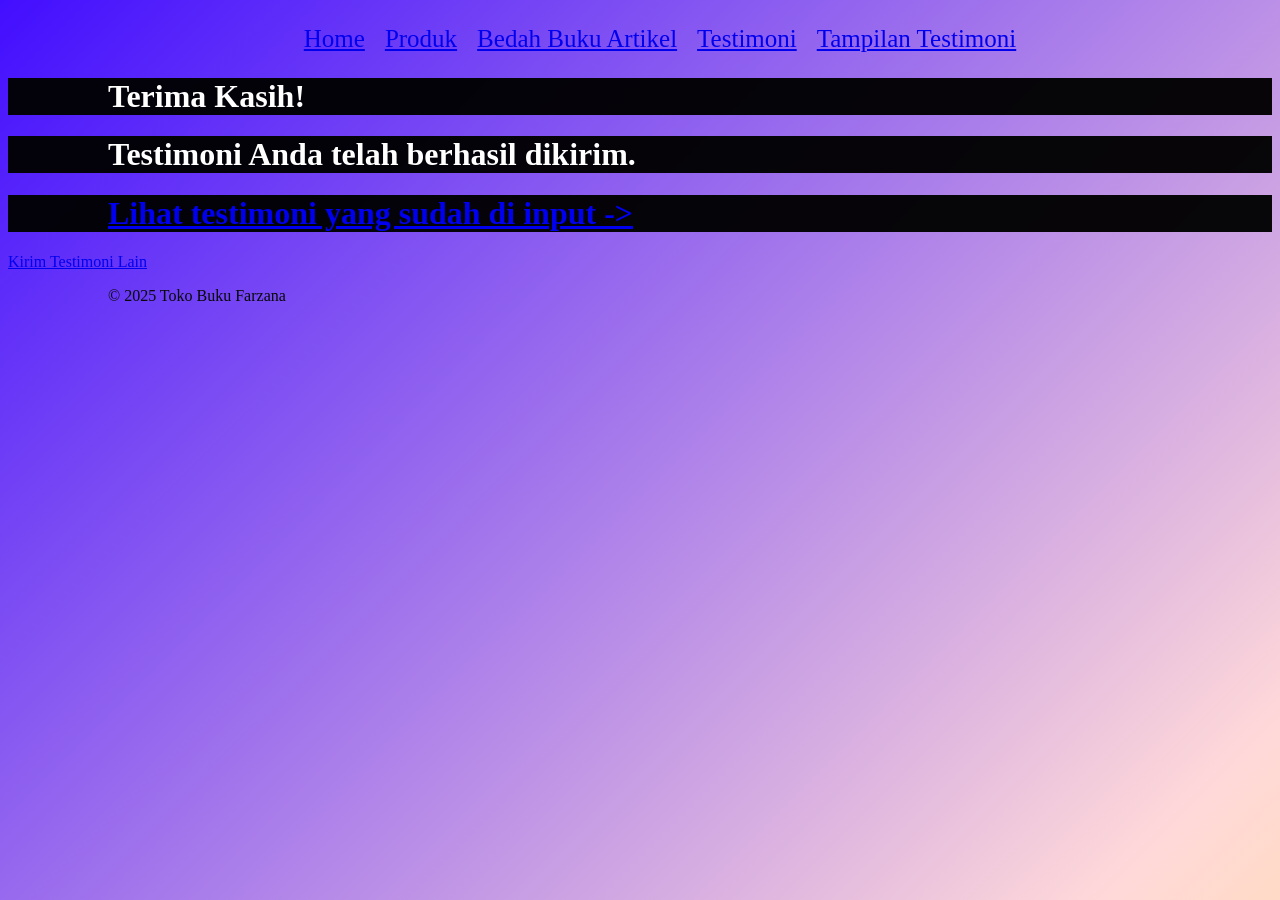
<file: Proses Testimoni.html>
<!DOCTYPE html>
<html lang="id">
<head>
<meta charset="UTF-8">
<meta name="viewport" content="width=device-width, initial-scale=1.0">
<title>Profile Usaha Buku Ferdyano</title>
<link rel ="stylesheet" href ="style.css">
  </head>
<body>
  <nav class="navbar">
  <ul>
    <li><a href="index.html">Home</a></li>
    <li><a href="Produk.html">Produk</a></li>
    <li><a href="Bedah Buku Artikel.html">Bedah Buku Artikel</a></li>
    <li><a href="Testimoni.html">Testimoni</a></li>
    <li><a href="Tampilan Testimoni.html">Tampilan Testimoni</a></li>
  </ul>
</nav>
  <main class="konfirmasi">
    <h1>Terima Kasih!</h1>
   <h1> Testimoni Anda telah berhasil dikirim.</h1>
   <h1><a href="Tampilan Testimoni.html">Lihat testimoni yang sudah di input -> </a></h1>
    <section class="testimoni-terkirim">
    </section>
    <a href="Testimoni.html">Kirim Testimoni Lain</a>
  </main>

  <footer>
    <p>&copy; 2025 Toko Buku Farzana</p>
  </footer>
</body>
</html>
</file>
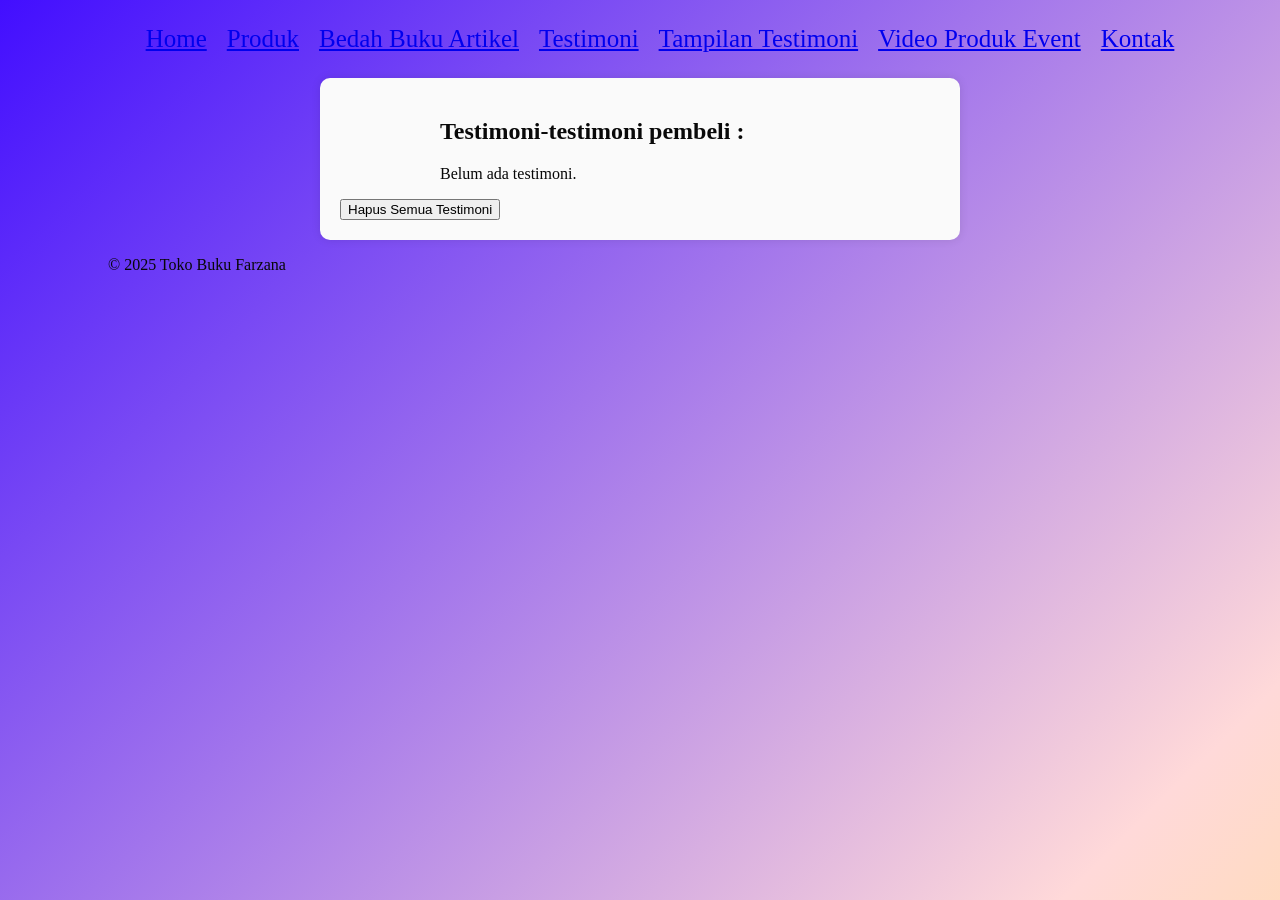
<file: Tampilan Testimoni.html>
<!DOCTYPE html>
<html lang="id">
<head>
<meta charset="UTF-8">
<meta name="viewport" content="width=device-width, initial-scale=1.0">
<title>Profile Usaha Buku Ferdyano</title>
<link rel ="stylesheet" href ="style.css">
  </head>
<body>
  <nav class="navbar">
  <ul>
    <li><a href="index.html">Home</a></li>
    <li><a href="Produk.html">Produk</a></li>
    <li><a href="Bedah Buku Artikel.html">Bedah Buku Artikel</a></li>
    <li><a href="Testimoni.html">Testimoni</a></li>
    <li><a href="Tampilan Testimoni.html">Tampilan Testimoni</a></li>
    <li><a href="Video Produk Event.html">Video Produk Event</a></li>
    <li><a href="Kontak.html">Kontak</a></li>
  </ul>
</nav>
  <main class="formulir">
    <h2>Testimoni-testimoni pembeli :</h2>
    <div id="daftarTestimoni"></div>
    <button id="hapusSemua">Hapus Semua Testimoni</button>
  </div>

    <section>
    <div id="daftarTestimoni"></div>
    </section>
  </main>

  <footer>
    <p>&copy; 2025 Toko Buku Farzana</p>
  </footer>

   <script>
    const container = document.getElementById('daftarTestimoni');
    const testimoniList = JSON.parse(localStorage.getItem('testimoniList')) || [];

    if (testimoniList.length === 0) {
      container.innerHTML = "<p>Belum ada testimoni.</p>";
    } else {
      testimoniList.forEach((t, i) => {
        const el = document.createElement('div');
        el.className = 'testimoni-box';
        el.innerHTML = `
          <p><strong>Nama:</strong> ${t.nama}</p>
          <p><strong>Email:</strong> ${t.email}</p>
          <p><strong>Pesan:</strong> ${t.pesan}</p>
        `;
        container.appendChild(el);
      });
    }


      document.getElementById("hapusSemua").addEventListener("click", function() {
      const konfirmasi = confirm("Apakah Anda yakin ingin menghapus semua testimoni?");
      if (konfirmasi) {
        localStorage.removeItem("testimoniList");
        location.reload();
         
      }
       });
  </script>
</body>
</file>
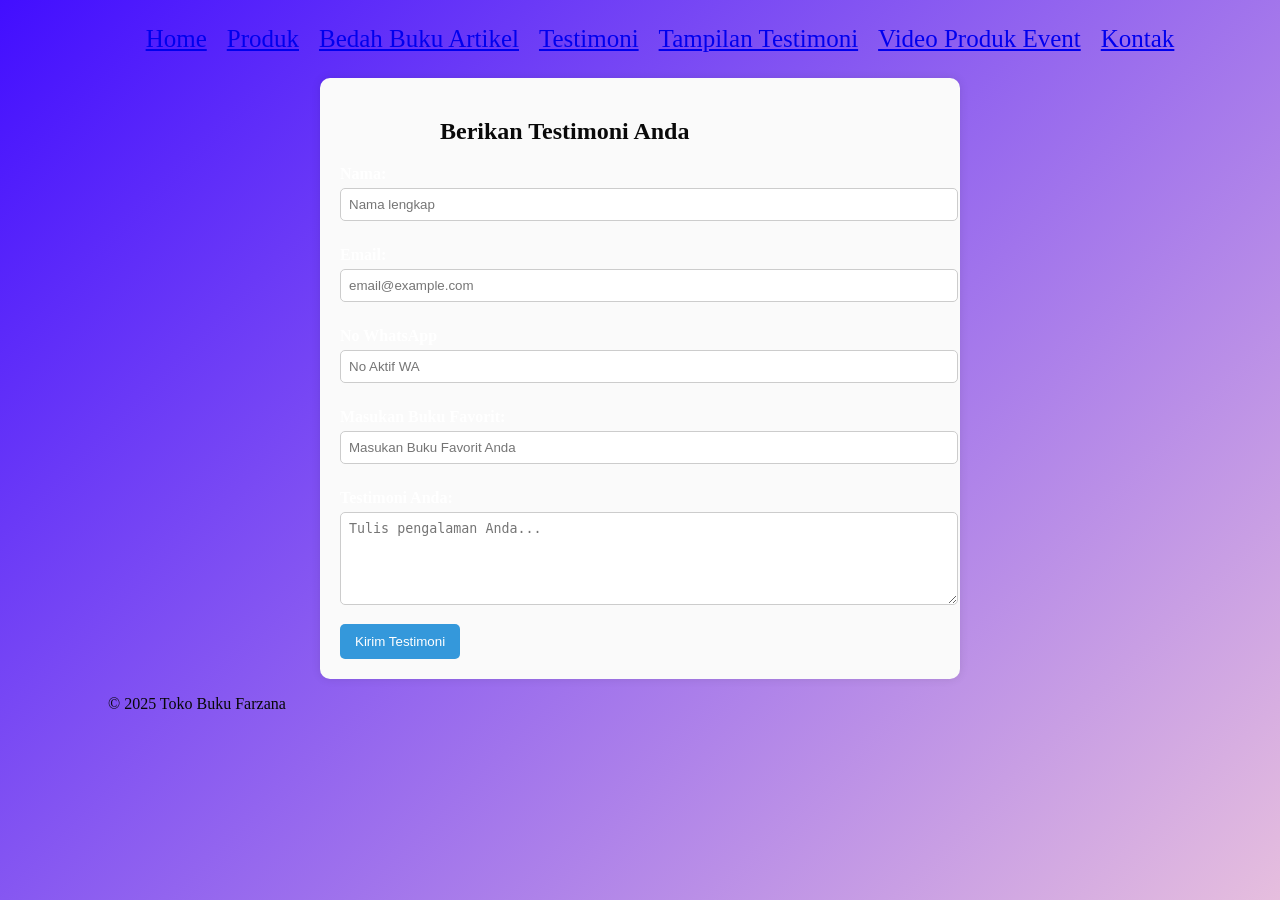
<file: Testimoni.html>
<!DOCTYPE html>
<html lang="id">
<head>
    <meta charset="UTF-8">
    <meta name="viewport" content="width=device-width, initial-scale=1.0">
    <title>Profil Usaha Buku</title>
    <link rel="stylesheet" href="style.css" />
<nav class="navbar">
<ul>
     <li><a href="index.html">Home</a></li>
    <li><a href="Produk.html">Produk</a></li>
    <li><a href="Bedah Buku Artikel.html">Bedah Buku Artikel</a></li>
    <li><a href="Testimoni.html">Testimoni</a></li>
    <li><a href="Tampilan Testimoni.html">Tampilan Testimoni</a></li>
    <li><a href="Video Produk Event.html">Video Produk Event</a></li>
    <li><a href="Kontak.html">Kontak</a></li>

</ul>
</nav>
   </head>
<body>
 <main class="formulir">
    <h2>Berikan Testimoni Anda</h2>
    <form id="formTestimoni">
      <label for="nama">Nama:</label>
      <input type="text" id="nama" name="nama" required placeholder="Nama lengkap">

      <label for="email">Email:</label>
      <input type="email" id="email" name="email" required placeholder="email@example.com">
      <label for="No WhatsApp">No WhatsApp</label>
      <input type="No WhatsApp" id="No WhatsApp" name="No WhatsApp" required placeholder="No Aktif WA">
      <label for="Masukan Buku Favorit">Masukan Buku Favorit:</label>
      <input type="Masukan Buku Favorit" id="Masukan Buku Favorit" name="Masukan Buku Favorit" required placeholder="Masukan Buku Favorit Anda">

      <label for="pesan">Testimoni Anda:</label>
      <textarea id="pesan" name="pesan" required placeholder="Tulis pengalaman Anda..." rows="5"></textarea>

      <button type="submit">Kirim Testimoni</button>
    </form>
  </main>


  <footer>
    <p>&copy; 2025 Toko Buku Farzana</p>
  </footer>
  <script>
    document.getElementById('formTestimoni').addEventListener('submit', function(e) {
      e.preventDefault();

      const nama = document.getElementById('nama').value;
      const email = document.getElementById('email').value;
      const pesan = document.getElementById('pesan').value;

      const dataBaru = { nama, email, pesan };

      // Ambil list dari localStorage
      const testimoniList = JSON.parse(localStorage.getItem('testimoniList')) || [];

      // Tambahkan testimoni baru
      testimoniList.push(dataBaru);

      // Simpan kembali ke localStorage
      localStorage.setItem('testimoniList', JSON.stringify(testimoniList));

      // Arahkan ke halaman konfirmasi
      window.location.href = 'Proses Testimoni.html';
    });
  </script>



</body>
</file>
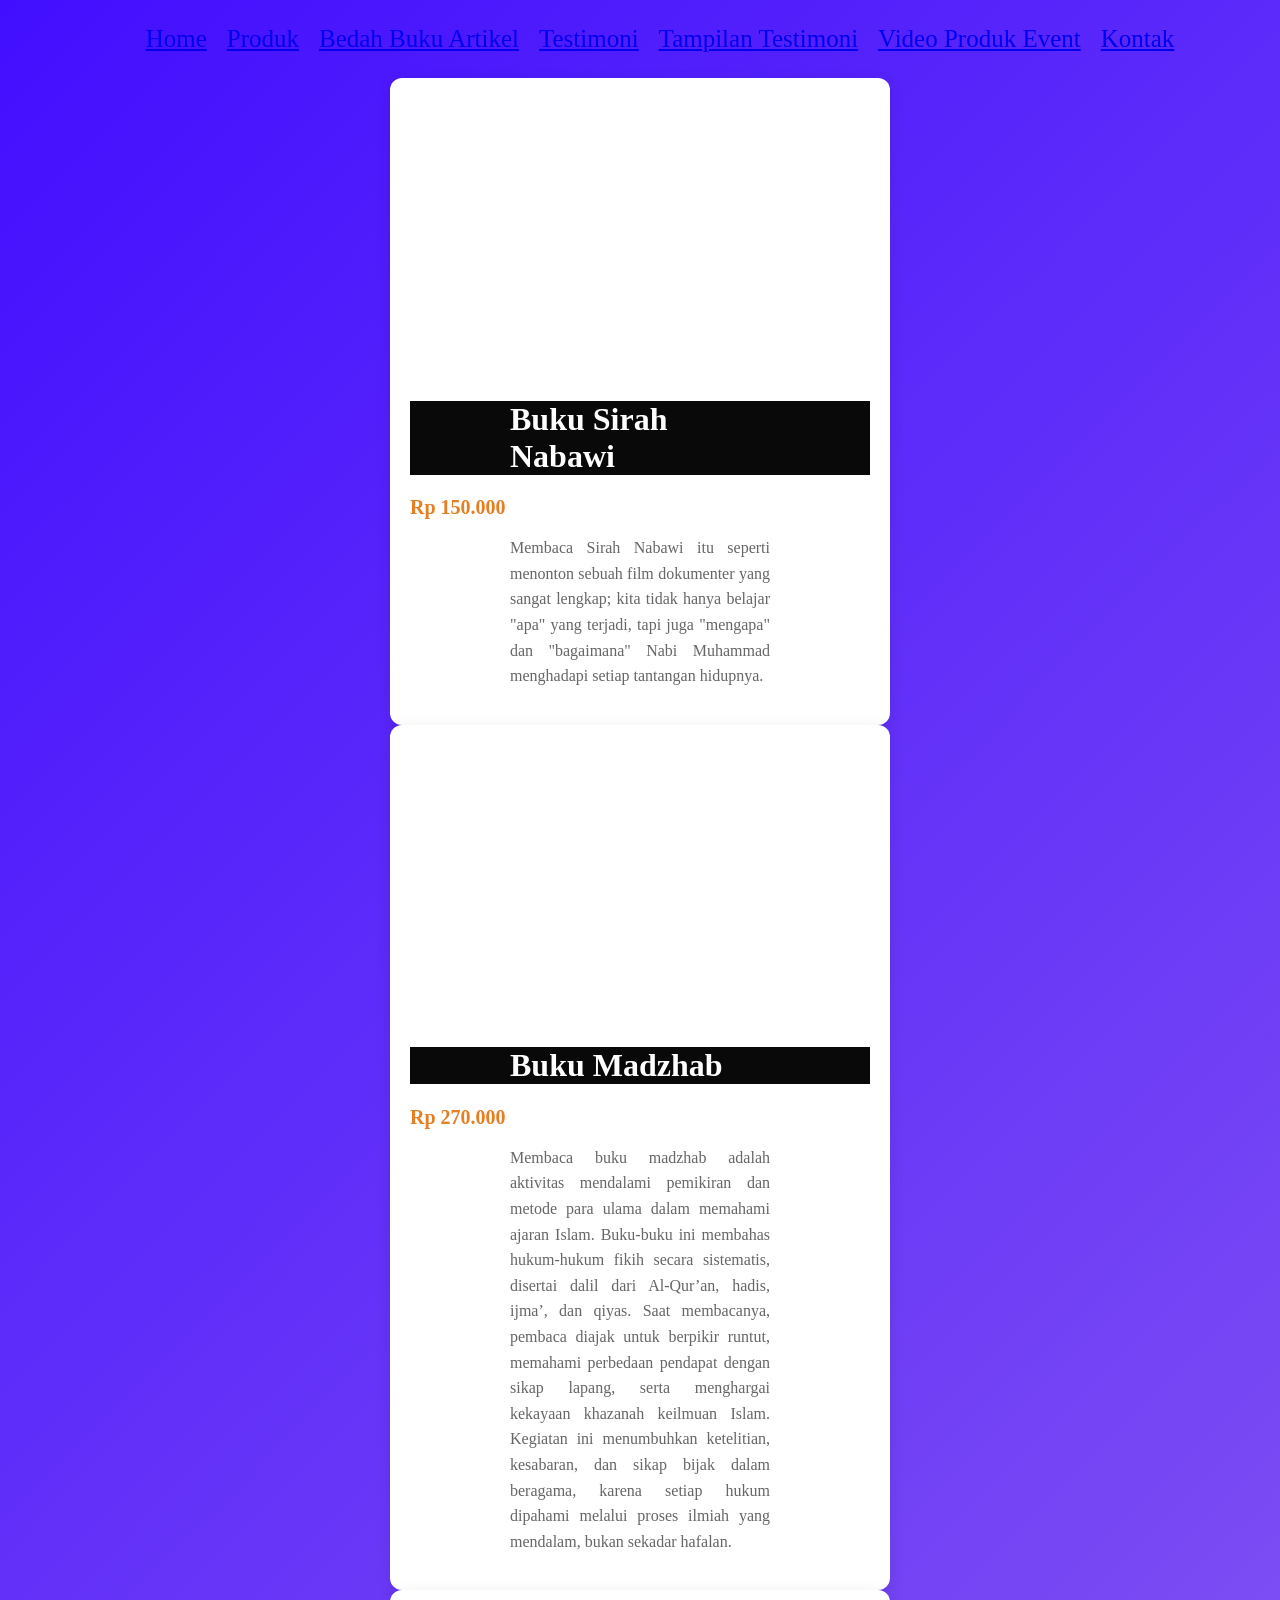
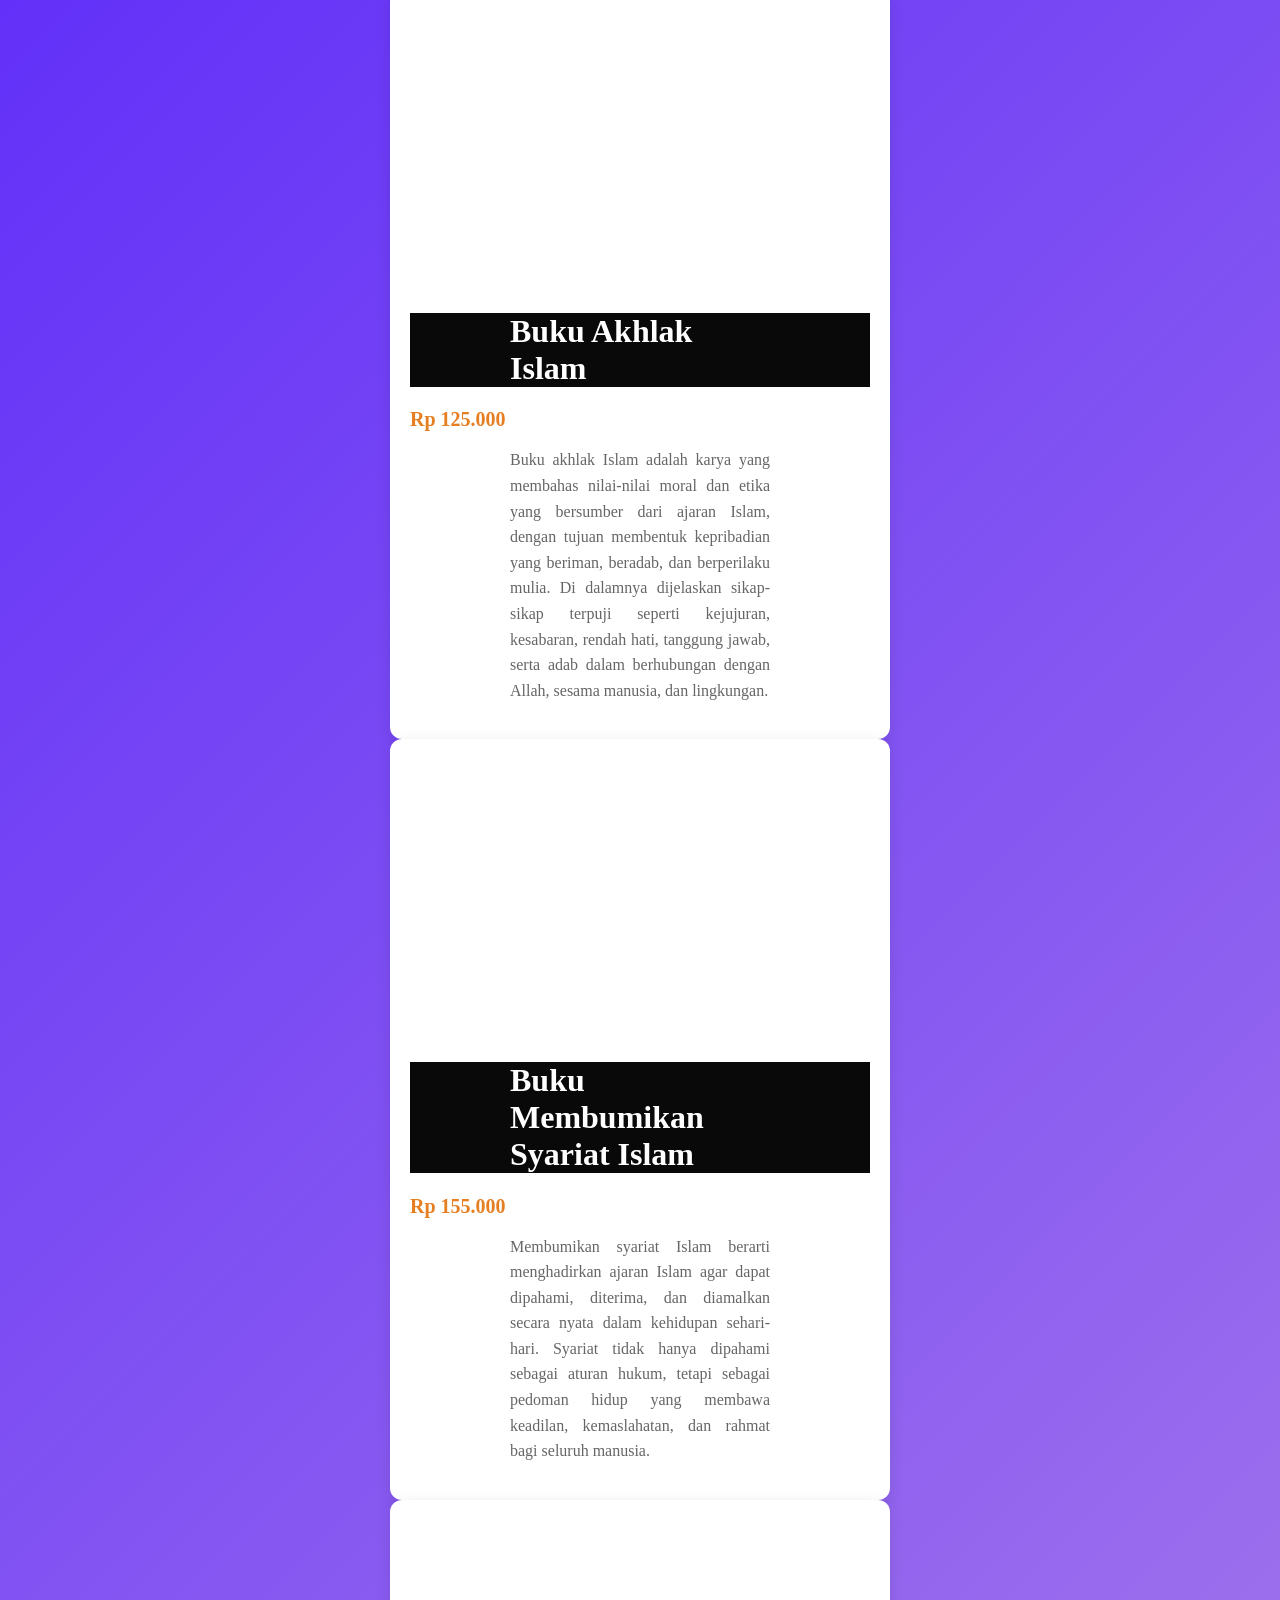
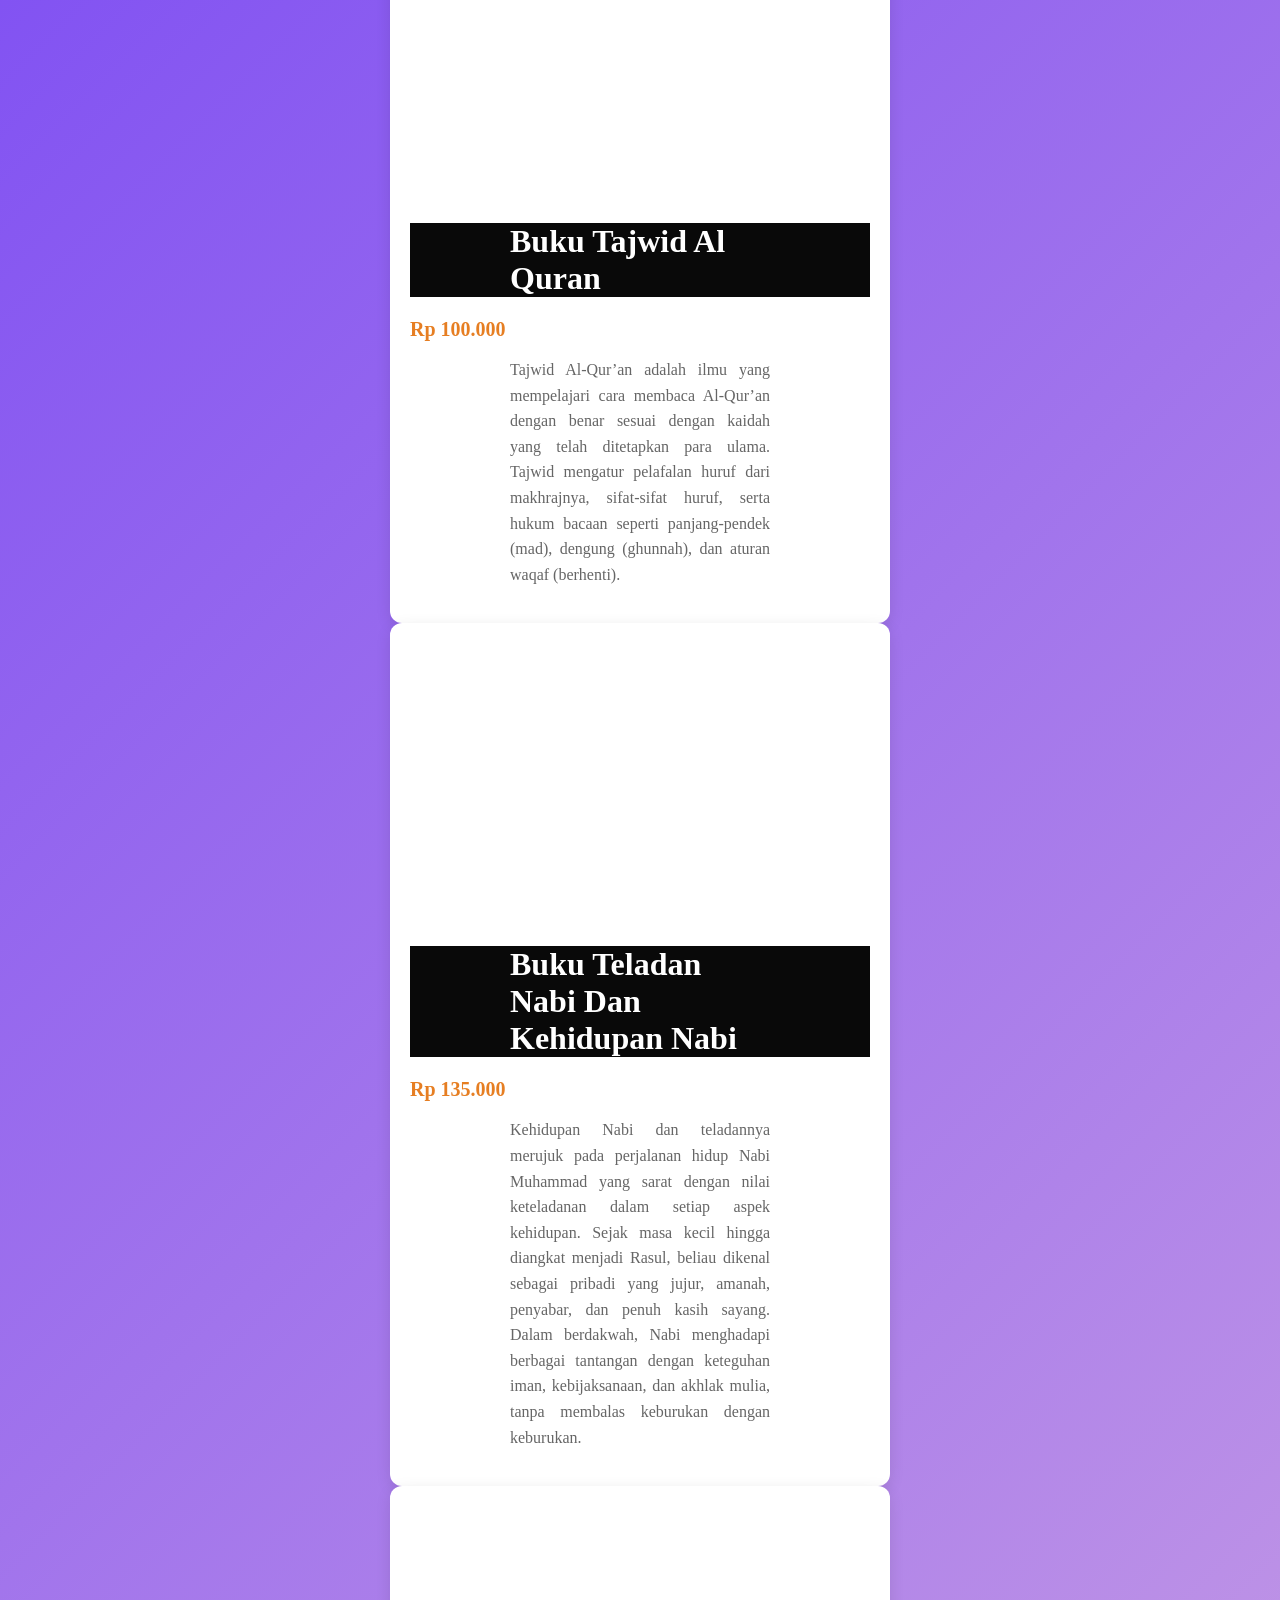
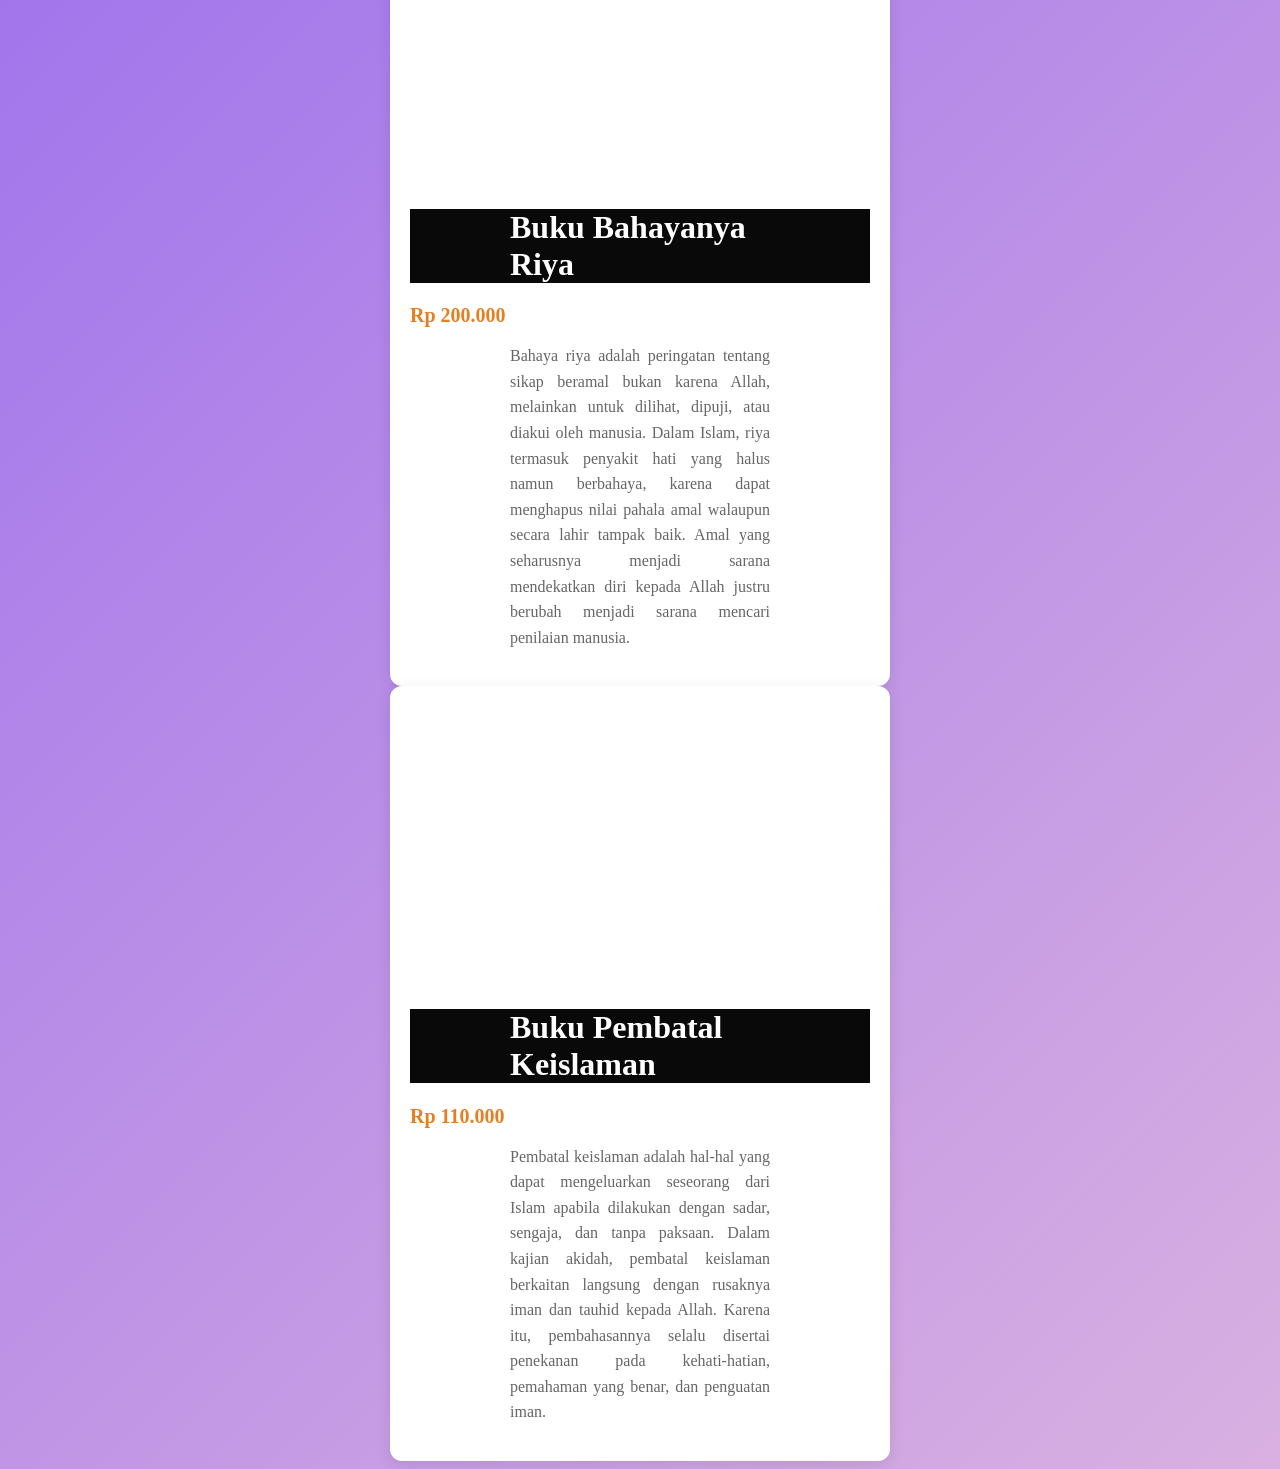
<file: Video Produk Event.html>
<!DOCTYPE html>
<html lang="id">
<head>
    <meta charset="UTF-8">
    <meta name="viewport" content="width=device-width, initial-scale=1.0">
    <title>Profil Usaha Buku</title>
    <link rel="stylesheet" href="style.css" />
<nav class="navbar">
<ul>
     <li><a href="index.html">Home</a></li>
    <li><a href="Produk.html">Produk</a></li>
    <li><a href="Bedah Buku Artikel.html">Bedah Buku Artikel</a></li>
    <li><a href="Testimoni.html">Testimoni</a></li>
    <li><a href="Tampilan Testimoni.html">Tampilan Testimoni</a></li>
    <li><a href="Video Produk Event.html">Video Produk Event</a></li>
    <li><a href="Kontak.html">Kontak</a></li>
</ul>
</nav>
   </head>
   <body>
    <div class="card-buku">
        <div class="video-container">
          <iframe src="https://www.youtube.com/embed/0WvxNDQ7M0o" 
                    title="Komparasi Buku Sirah Nabawiyyah"
                    allow="accelerometer; autoplay; clipboard-write; encrypted-media; gyroscope; picture-in-picture" 
                    allowfullscreen>
            </iframe>
        </div>
        <div class="konten">
            <h1>Buku Sirah Nabawi</h1>
            <div class="harga-buku">Rp 150.000</div>
            <p class="deskripsi">
               Membaca Sirah Nabawi itu seperti menonton sebuah film dokumenter yang sangat lengkap; kita tidak hanya belajar "apa" yang terjadi, tapi juga "mengapa" dan "bagaimana" Nabi Muhammad menghadapi setiap tantangan hidupnya.
            </p>
        </div>
    </div>

    <div class="card-buku">
        <div class="video-container">
          <iframe src="https://www.youtube.com/embed/LXn-xIIMIBE" 
                    title="Komparasi Buku Sirah Nabawiyyah"
                    allow="accelerometer; autoplay; clipboard-write; encrypted-media; gyroscope; picture-in-picture" 
                    allowfullscreen>
            </iframe>
        </div>
        <div class="konten">
            <h1>Buku Madzhab</h1>
            <div class="harga-buku">Rp 270.000</div>
            <p class="deskripsi">
               Membaca buku madzhab adalah aktivitas mendalami pemikiran dan metode para ulama dalam memahami ajaran Islam. Buku-buku ini membahas hukum-hukum fikih secara sistematis, disertai dalil dari Al-Qur’an, hadis, ijma’, dan qiyas. Saat membacanya, pembaca diajak untuk berpikir runtut, memahami perbedaan pendapat dengan sikap lapang, serta menghargai kekayaan khazanah keilmuan Islam. Kegiatan ini menumbuhkan ketelitian, kesabaran, dan sikap bijak dalam beragama, karena setiap hukum dipahami melalui proses ilmiah yang mendalam, bukan sekadar hafalan.
            </p>
        </div>
    </div>

    <div class="card-buku">
        <div class="video-container">
          <iframe src="https://www.youtube.com/embed/kTYJidu_Jlw" 
                    title="Komprasi Buku Sirah Nabawiyyah"
                    allow="accelerometer; autoplay; clipboard-write; encrypted-media; gyroscope; picture-in-picture" 
                    allowfullscreen>
            </iframe>
        </div>
        <div class="konten">
            <h1>Buku Akhlak Islam</h1>
            <div class="harga-buku">Rp 125.000</div>
            <p class="deskripsi">
               Buku akhlak Islam adalah karya yang membahas nilai-nilai moral dan etika yang bersumber dari ajaran Islam, dengan tujuan membentuk kepribadian yang beriman, beradab, dan berperilaku mulia. Di dalamnya dijelaskan sikap-sikap terpuji seperti kejujuran, kesabaran, rendah hati, tanggung jawab, serta adab dalam berhubungan dengan Allah, sesama manusia, dan lingkungan.
            </p>
        </div>
    </div>
     <div class="card-buku">
        <div class="video-container">
          <iframe src="https://www.youtube.com/embed/buG7RB_QnXM" 
                    title="Komprasi Buku Sirah Nabawiyyah"
                    allow="accelerometer; autoplay; clipboard-write; encrypted-media; gyroscope; picture-in-picture" 
                    allowfullscreen>
            </iframe>
        </div>
        <div class="konten">
            <h1>Buku Membumikan Syariat Islam</h1>
            <div class="harga-buku">Rp 155.000</div>
            <p class="deskripsi">
               Membumikan syariat Islam berarti menghadirkan ajaran Islam agar dapat dipahami, diterima, dan diamalkan secara nyata dalam kehidupan sehari-hari. Syariat tidak hanya dipahami sebagai aturan hukum, tetapi sebagai pedoman hidup yang membawa keadilan, kemaslahatan, dan rahmat bagi seluruh manusia.
            </p>
        </div>
    </div>

     <div class="card-buku">
        <div class="video-container">
          <iframe src="https://www.youtube.com/embed/s7AJ-Ukud3A" 
                    title="Komprasi Buku Sirah Nabawiyyah"
                    allow="accelerometer; autoplay; clipboard-write; encrypted-media; gyroscope; picture-in-picture" 
                    allowfullscreen>
            </iframe>
        </div>
        <div class="konten">
            <h1>Buku Tajwid Al Quran</h1>
            <div class="harga-buku">Rp 100.000</div>
            <p class="deskripsi">
               Tajwid Al-Qur’an adalah ilmu yang mempelajari cara membaca Al-Qur’an dengan benar sesuai dengan kaidah yang telah ditetapkan para ulama. Tajwid mengatur pelafalan huruf dari makhrajnya, sifat-sifat huruf, serta hukum bacaan seperti panjang-pendek (mad), dengung (ghunnah), dan aturan waqaf (berhenti).
            </p>
        </div>
    </div>

     <div class="card-buku">
        <div class="video-container">
          <iframe src="https://www.youtube.com/embed/jkFVJgy3Mwg" 
                    title="Komprasi Buku Sirah Nabawiyyah"
                    allow="accelerometer; autoplay; clipboard-write; encrypted-media; gyroscope; picture-in-picture" 
                    allowfullscreen>
            </iframe>
        </div>
        <div class="konten">
            <h1>Buku Teladan Nabi Dan Kehidupan Nabi</h1>
            <div class="harga-buku">Rp 135.000</div>
            <p class="deskripsi">
               Kehidupan Nabi dan teladannya merujuk pada perjalanan hidup Nabi Muhammad yang sarat dengan nilai keteladanan dalam setiap aspek kehidupan. Sejak masa kecil hingga diangkat menjadi Rasul, beliau dikenal sebagai pribadi yang jujur, amanah, penyabar, dan penuh kasih sayang. Dalam berdakwah, Nabi menghadapi berbagai tantangan dengan keteguhan iman, kebijaksanaan, dan akhlak mulia, tanpa membalas keburukan dengan keburukan.
            </p>
        </div>
    </div>

     <div class="card-buku">
        <div class="video-container">
          <iframe src="https://www.youtube.com/embed/Kxr6BYavcWo" 
                    title="Komprasi Buku Sirah Nabawiyyah"
                    allow="accelerometer; autoplay; clipboard-write; encrypted-media; gyroscope; picture-in-picture" 
                    allowfullscreen>
            </iframe>
        </div>
        <div class="konten">
            <h1>Buku Bahayanya Riya</h1>
            <div class="harga-buku">Rp 200.000</div>
            <p class="deskripsi">
                Bahaya riya adalah peringatan tentang sikap beramal bukan karena Allah, melainkan untuk dilihat, dipuji, atau diakui oleh manusia. Dalam Islam, riya termasuk penyakit hati yang halus namun berbahaya, karena dapat menghapus nilai pahala amal walaupun secara lahir tampak baik. Amal yang seharusnya menjadi sarana mendekatkan diri kepada Allah justru berubah menjadi sarana mencari penilaian manusia.
            </p>
        </div>
    </div>

     <div class="card-buku">
        <div class="video-container">
          <iframe src="https://www.youtube.com/embed/TIdLuJRw4bM" 
                    title="Komprasi Buku Sirah Nabawiyyah"
                    allow="accelerometer; autoplay; clipboard-write; encrypted-media; gyroscope; picture-in-picture" 
                    allowfullscreen>
            </iframe>
        </div>
        <div class="konten">
            <h1>Buku Pembatal Keislaman</h1>
            <div class="harga-buku">Rp 110.000</div>
            <p class="deskripsi">
               Pembatal keislaman adalah hal-hal yang dapat mengeluarkan seseorang dari Islam apabila dilakukan dengan sadar, sengaja, dan tanpa paksaan. Dalam kajian akidah, pembatal keislaman berkaitan langsung dengan rusaknya iman dan tauhid kepada Allah. Karena itu, pembahasannya selalu disertai penekanan pada kehati-hatian, pemahaman yang benar, dan penguatan iman.
            </p>
        </div>
    </div>

</body>
</html>
</file>
<file: style.css>
body {
    background : linear-gradient(135deg,#420eff, #ffd9d9,#ffe602,#1cf8c1,#ff0202 );
    font-family: "poppins";
    color: #ffffff;
    margin: "20px";
    min-height: 100;
    background-size: 500% 500%;
    animation: gradientBG 5s ease infinite;
}

@keyframes gradientBG {
  0% {background-position: 0% 50%;}
  50% {background-position: 100% 50%;}
  100% {background-position: 0% 50%;}
}
.daftar-produk {
display: grid;
grid-template-columns: repeat(auto-fit,
minmax(250px, 1fr));
gap: 20px;
padding: 20px;
}
.produk {
background-color: #fff;
border: 1px solid #ddd;
padding: 15px;
border-radius: 10px;
text-align: center;
box-shadow: 0 2px 6px rgba(0, 0, 0, 0.1);
}
.produk img {
width: 150px;
height: auto;
border-radius: 5px;
margin-bottom: 10px;
}
.produk h2 {font-size: 20px;
color: #2c3e50;
}
.produk h3 {
font-size: 16px;
color: #2c3e50;
}
.harga {
font-weight: bold;
color: #27ae60;
}
.deskripsi {
font-size: 14px;
color: #555;
}

.artikel {
max-width: 700px;
margin: auto;
padding: 20px;
background-color: #fdfdfd;
font-family: 'Georgia', serif;
line-height: 1.8;
}
.artikel .penulis {
font-style: italic;
color: #666;
margin-bottom: 20px;
}

.artikel .sampul {
width: 180px;
float: right;
margin: 0 0 20px 20px;
border: 1px solid #ccc;
box-shadow: 2px 2px 6px rgba(0,0,0,0.1);
}
.artikel blockquote {
font-style: italic;
padding-left: 20px;
margin: 20px 0;
border-left: 4px solid #999;
color: #444;
background-color: #f9f9f9;
}
.btn-kembali {
display: inline-block;
margin-top: 30px;
padding: 10px 16px;
background-color: #0066cc;
color: white;
text-decoration: none;
border-radius: 4px;
}
.btn-kembali:hover {
background-color: #004d99;
}

h1 {
    color: #ffffff;
    background-color: #000000f6;
    font-family: "poppins";
    text-align: left;
    font-size: "100px";
    padding-left: 100px; 
    padding-right: 100px; 
}

H2 {
    color: #000000f6;
    font-family: "poppins";
    text-align: left;
    font-size: "30px";
    padding-left: 100px; 
    padding-right: 100px; 
}

p {
    color: #070707;
    font-family: "poppins";
    text-align: justify;
    font-size: "100";
    padding-left: 100px; 
    padding-right: 100px; 
}

.navbar ul {
  display: flex;            
  justify-content: center;  
  list-style: none;         
  margin: 10;
  padding: 10;
  gap : 20px;
  font-family: poppins;
  font-size: 25px;
}
.formulir {
max-width: 600px;
margin: auto;
padding: 20px;
background-color: #fafafa;
border-radius: 10px;
box-shadow: 0 0 10px rgba(0,0,0,0.1);
}
form label {
display: block;
margin-top: 10px;
font-weight: bold;
}
form input,
form select,
form textarea {
width: 100%;
padding: 8px;
margin-top: 5px;
margin-bottom: 15px;
border-radius: 5px;
border: 1px solid #ccc;
}
form button {
background-color: #3498db;
color: white;
padding: 10px 15px;
border: none;
border-radius: 5px;
cursor: pointer;
}
form button:hover {
background-color: #2980b9;
}
.rating {
    font-size: 75px;      
    color: #FFD700;       
    margin-right: 5px;   
    text-align: center;
}
.card-buku {
            background-color: white;
            width: 100%;
            max-width: 560px; /* Menyesuaikan ukuran standar video Youtube */
            border-radius: 12px;
            overflow: hidden;
            box-shadow: 0 4px 15px rgba(0,0,0,0.1);
            transition: 0.3s;
            width: 100%;
            max-width: 500px; /* Tentukan lebar maksimal */
            margin-left: auto;
            margin-right: auto;
            display: block; /* Memastikan elemen dianggap sebagai blok */
        }

        .video-container {
            position: relative;
            width: 100%;
            padding-bottom: 56.25%; /* Rasio 16:9 */
            height: 0;
        }

        .video-container iframe {
            position: absolute;
            top: 0;
            left: 0;
            width: 100%;
            height: 100%;
            border: none;
        }

        .konten {
            padding: 20px;
        }

        .judul-buku {
            font-size: 24px;
            color: #333;
            margin: 0 0 10px 0;
            font-weight: bold;
        }

        .harga-buku {
            font-size: 20px;
            color: #e67e22; /* Warna orange agar menonjol */
            font-weight: 600;
            margin-bottom: 15px;
        }

        .deskripsi {
            font-size: 16px;
            color: #666;
            line-height: 1.6;
        }
        .container {
    display: flex;
    justify-content: space-around;
    flex-wrap: wrap; /* Agar responsif di HP */
    gap: 20px;
    padding: 50px;
    background-color: #f4f7f6;
    font-family: 'Segoe UI', Tahoma, Geneva, Verdana, sans-serif;
  }

  .stat-card {
    background: white;
    padding: 0px;
    border-radius: 0px;
    box-shadow: 0 4px 15px rgba(0,0,0,0.1);
    text-align: center;
    flex: 1;
    min-width: 150px;
  }

  .counter {
    display: block;
    font-size: 3rem;
    font-weight: 800;
    color: #2c3e50;
    margin-bottom: 5px;
  }

  .label {
    color: #7f8c8d;
    text-transform: uppercase;
    font-size: 0.9rem;
    letter-spacing: 1px;
  }
</file>
